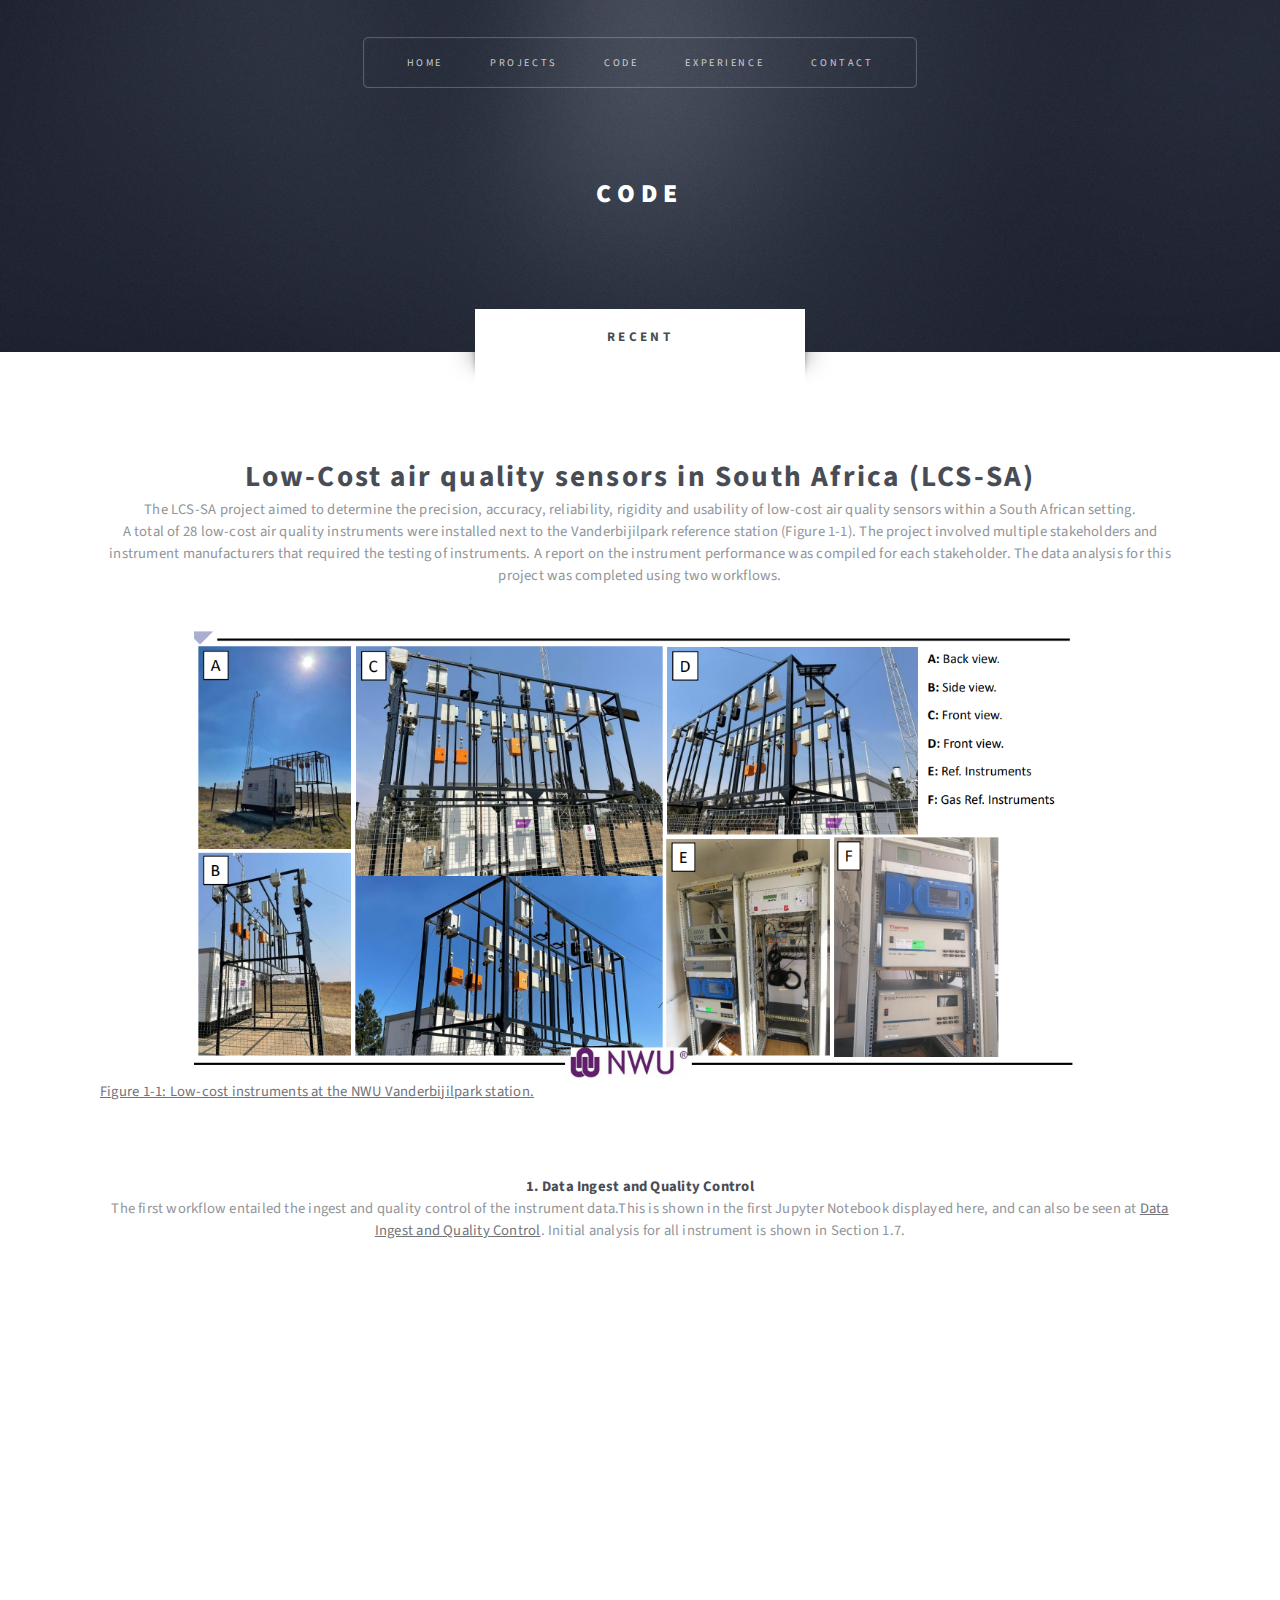
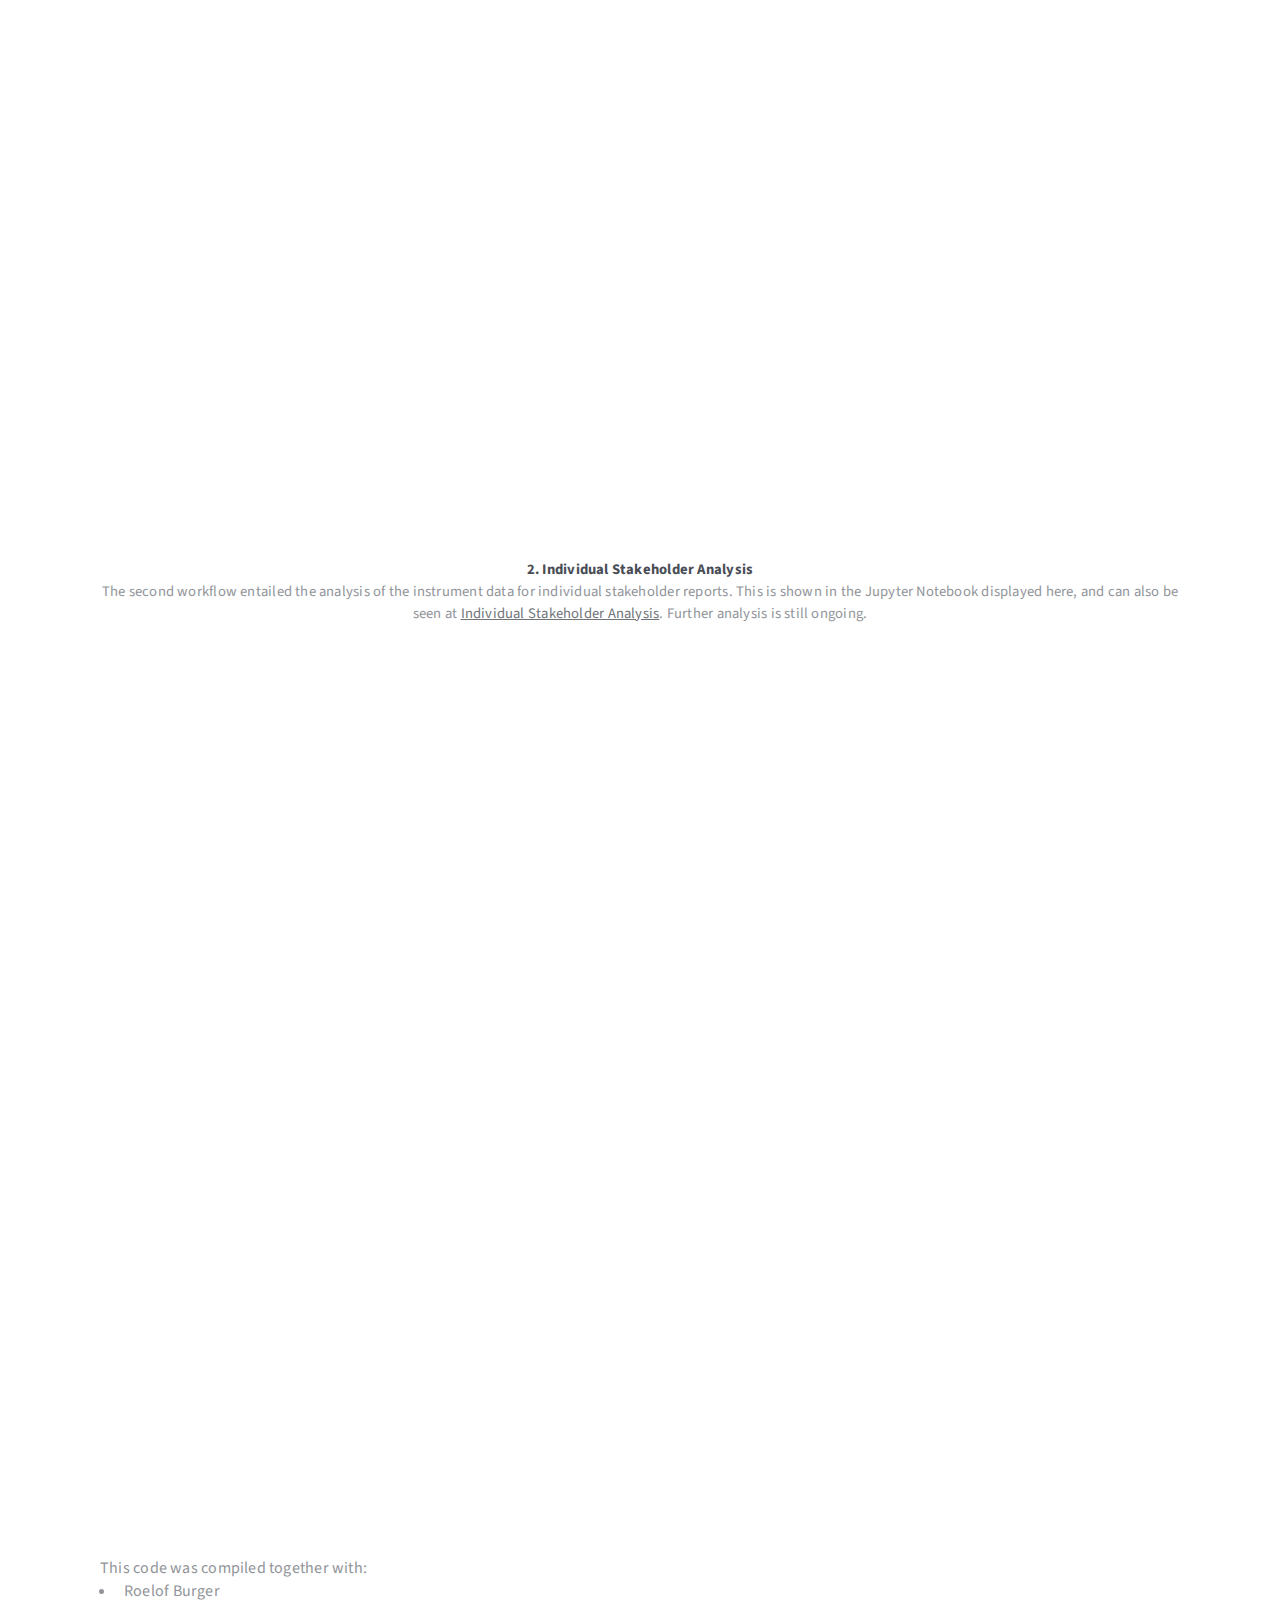
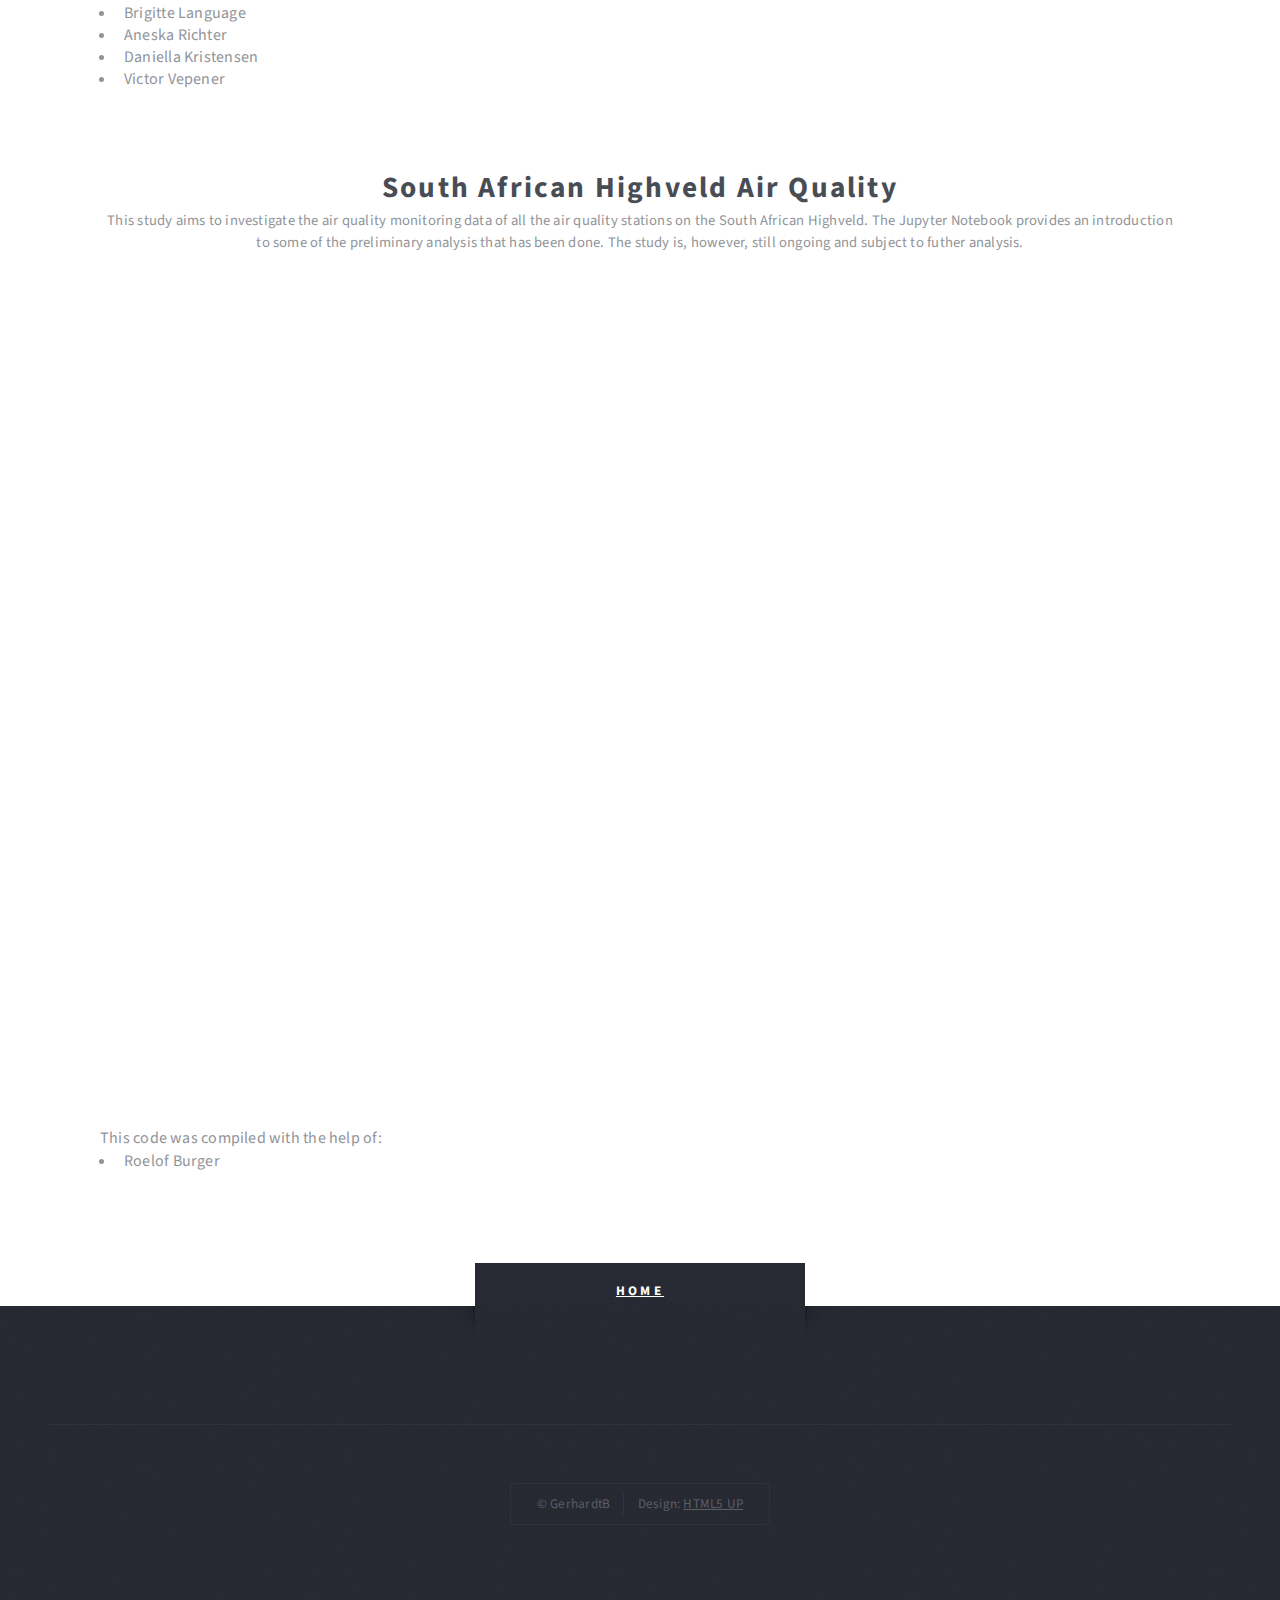
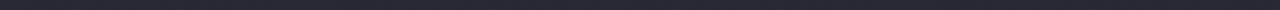
<file: code.html>
<!DOCTYPE HTML>
<!--
	Escape Velocity by HTML5 UP
	html5up.net | @ajlkn
	Free for personal and commercial use under the CCA 3.0 license (html5up.net/license)
-->
<html>
	<head>
		<title>Code</title>
		<meta charset="utf-8" />
		<meta name="viewport" content="width=device-width, initial-scale=1, user-scalable=no" />
		<link rel="stylesheet" href="assets/css/main.css" />
		<link rel="icon" href="images/icons8-gps-96.png"/>
	</head>

	<body class="no-sidebar is-preload">
		<div id="page-wrapper">

			<!-- Header -->
				<section id="header" class="wrapper">

					<!-- Logo -->
						<div id="logo">
							<h1><a href="index.html">Code</a></h1>
						</div>

					<!-- Nav -->
						<nav id="nav">
							<ul>
								<li><a href="index.html">Home</a></li>
								<li>
									<a href="projects.html">Projects</a>
									<ul>
										<li><a href="projects.html#uaerep">UAEREP Cloud Seeding</a></li>
										<li><a href="projects.html#worldbank">World Bank Source Apportionment</a></li>
										<li><a href="projects.html#novaanglo">Nova Anglo Air Quality</a></li>
										<li><a href="projects.html#lcs">NWU MRC Vaal Low-Cost Study</a></li>
										<li><a href="projects.html#raspberrypi">RaspberryPi Logger</a></li>
										<li><a href="projects.html#smashb">Northam Platinum SmashBlock</a></li>
										<li><a href="projects.html#lradar">NWU Lekwena Weather Radar</a></li>
									</ul>
								</li>
								<li class="current"><a href="code.html">Code</a></li>
								<li class="current"><a href="experience.html">Experience</a></li>
								<li><a href="index.html#footer">Contact</a></li>
							</ul>
						</nav>

				</section>





	<section class="wrapper style2">
	<div class="title">Recent</div>
	<div class="container">



									<div id="lcs" class="container">
									<header class="style1">
									<h2>Low-Cost air quality sensors in South Africa (LCS-SA) </h2>
									The LCS-SA project aimed to determine the precision, accuracy, reliability, rigidity and usability of low-cost air quality sensors within a South African setting.
								<br>	A total of 28 low-cost air quality instruments were installed next to the Vanderbijilpark reference station (Figure 1-1). The project involved multiple stakeholders and instrument manufacturers that required the testing of instruments.
									A report on the instrument performance was compiled for each stakeholder. The data analysis for this project was completed using two workflows.
									</header>
									<article clas="box post">

										<a href="images/lcs_site.PNG" class="image centered">
											<img src="images/lcs_site.PNG" alt="Figure 1-1" height=450px/>
											Figure 1-1:			Low-cost instruments at the NWU Vanderbijilpark station.
										</a>
									<header class="style1"><h3>1. Data Ingest and Quality Control</h3>
										The first workflow entailed the ingest and quality control of the instrument data.This is shown in the first Jupyter Notebook displayed here, and can also be seen at <a href="2021_LCS-SA_VanderbijilparkCampus.html">Data Ingest and Quality Control</a>.
										Initial analysis for all instrument is shown in Section 1.7.
									</header>
									<br>
									<div class="iframe-container">
									 <iframe src= "https://gerhardtb.github.io/gerhardtbotha/2021_LCS-SA_VanderbijilparkCampus.html" width="100%" height="800px">
									 </iframe>
									</div>

									<header class="style1"><h3>2. Individual Stakeholder Analysis</h3>
										The second workflow entailed the analysis of the instrument data for individual stakeholder reports. This is shown in the Jupyter Notebook displayed here, and can also be seen at <a href="2021_LCS-SA_VanderbijilparkCampus_Report.html">Individual Stakeholder Analysis</a>.
										Further analysis is still ongoing.
									</header>
									<br>
									<div class="iframe-container">
									 <iframe src= "https://gerhardtb.github.io/gerhardtbotha/2021_LCS-SA_VanderbijilparkCampus_Report.html" width="100%" height="800px">
									 </iframe>
									</div>
								</article>
								<font size="3">
								This code was compiled together with:
								<ul>
								<li> Roelof Burger </li>
								<li> Brigitte Language </li>
								<li> Aneska Richter </li>
								<li> Daniella Kristensen </li>
								<li> Victor Vepener </li>
								</ul>
							</font>
									</div>


							<div id="saaqis" class="container">
							<header class="style1">
							 <h2>South African Highveld Air Quality</h2>
							 This study aims to investigate the air quality monitoring data of all the air quality stations on the South African Highveld. The Jupyter Notebook provides an introduction to some of the
							 preliminary analysis that has been done. The study is, however, still ongoing and subject to futher analysis.
							</header>
							<br>
							<div class="iframe-container">
							 <iframe src= "https://gerhardtb.github.io/gerhardtbotha/SAAQIS.html" width="100%" height="800px">
							 </iframe>
							</div>

						<font size="3">
						This code was compiled with the help of:
						<ul>
						<li> Roelof Burger </li>
						</ul>
					</font>
					</div>

		</div>
</section>


				<!-- Footer -->
					<section id="footer" class="wrapper">
						<div class="title"><a href=index.html>HOME</a></div>
						<div class="container">
							<div id="copyright">
								<ul>
									<li>&copy; GerhardtB</li><li>Design: <a href="http://html5up.net">HTML5 UP</a></li>
								</ul>
							</div>
						</div>
				</section>

		<!-- Scripts -->
			<script src="assets/js/jquery.min.js"></script>
			<script src="assets/js/jquery.dropotron.min.js"></script>
			<script src="assets/js/browser.min.js"></script>
			<script src="assets/js/breakpoints.min.js"></script>
			<script src="assets/js/util.js"></script>
			<script src="assets/js/main.js"></script>

		</div>
	</body>
</html>
</file>
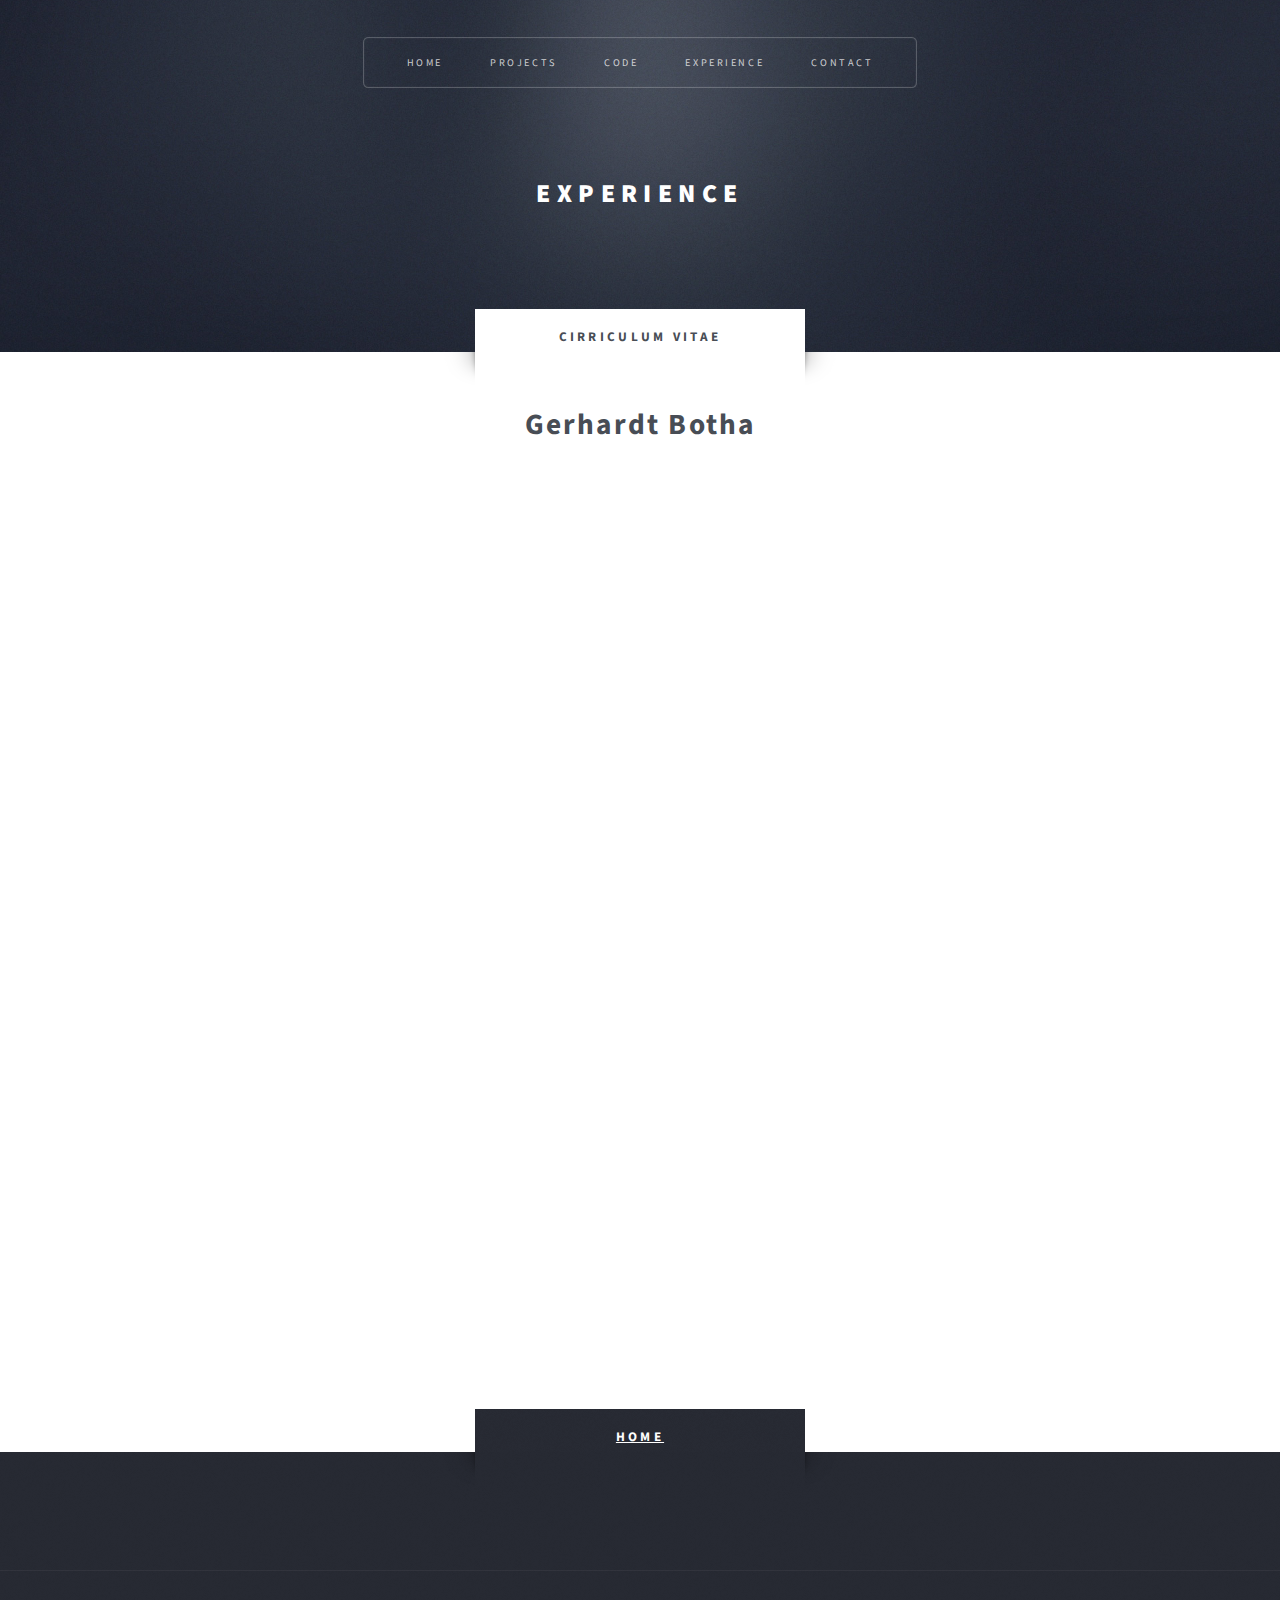
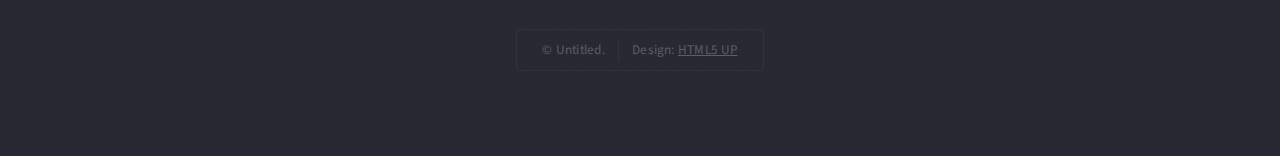
<file: experience.html>
<!DOCTYPE HTML>
<!--
	Escape Velocity by HTML5 UP
	html5up.net | @ajlkn
	Free for personal and commercial use under the CCA 3.0 license (html5up.net/license)
-->
<html>
	<head>
		<title>Experience</title>
		<meta charset="utf-8" />
		<meta name="viewport" content="width=device-width, initial-scale=1, user-scalable=no" />
		<link rel="icon" href="images/icons8-gps-96.png"/>
		<link rel="stylesheet" href="assets/css/main.css" />
	</head>
	<body class="no-sidebar is-preload">
		<div id="page-wrapper">

			<!-- Header -->
				<section id="header" class="wrapper">

					<!-- Logo -->
						<div id="logo">
							<h1><a href="index.html">Experience</a></h1>
						</div>

					<!-- Nav -->
						<nav id="nav">
							<ul>
								<li><a href="index.html">Home</a></li>
								<li>
									<a href="projects.html">Projects</a>
									<ul>
										<li><a href="#uaerep">UAEREP Cloud Seeding</a></li>
										<li><a href="#">Nova Anglo Air Quality</a></li>
										<li><a href="#">NWU MRC Vaal Low-Cost Study</a></li>
										<li><a href="#">World Bank</a></li>
									</ul>
								</li>
								<li><a href="code.html">Code</a></li>
								<li><a href="experience.html">Experience</a></li>
							 <li><a href="index.html#footer">Contact</a></li>
							</ul>
						</nav>

				</section>

			<!-- Main -->
				<div id="main" class="wrapper style2">
					<div class="title">Cirriculum Vitae </div>
					<div class="container">

						<!-- Content -->
							<div id="content">
								<article class="box post">
									<header class="style1">
										<h2>Gerhardt Botha<br class="mobile-hide" /> </h2>
									</header>
									<a href="#" class="image featured">
									</a>
									<p align="center">
									<iframe style="border: none;" src="https://docs.google.com/document/d/e/2PACX-1vQeyG-1m6Jh7yuFLfJeuNEO7SzwdE2EUmUGcN7CuLe65l2vqKSx29AiAK1Phtouxh1H4A4Bxtst6TOt/pub?embedded=true"
														width="80%" height="800px" allow="autoplay" >
									</iframe>
								</p>
								</article>
							</div>

					</div>
				</div>

			<!-- Footer -->
				<section id="footer" class="wrapper">
					<div class="title"><a href=index.html>HOME</a></div>
					<div class="container">
						</div>

						<div id="copyright">
							<ul>
								<li>&copy; Untitled.</li><li>Design: <a href="http://html5up.net">HTML5 UP</a></li>
							</ul>
						</div>
					</div>
				</section>

		</div>

		<!-- Scripts -->
			<script src="assets/js/jquery.min.js"></script>
			<script src="assets/js/jquery.dropotron.min.js"></script>
			<script src="assets/js/browser.min.js"></script>
			<script src="assets/js/breakpoints.min.js"></script>
			<script src="assets/js/util.js"></script>
			<script src="assets/js/main.js"></script>

	</body>
</html>
</file>
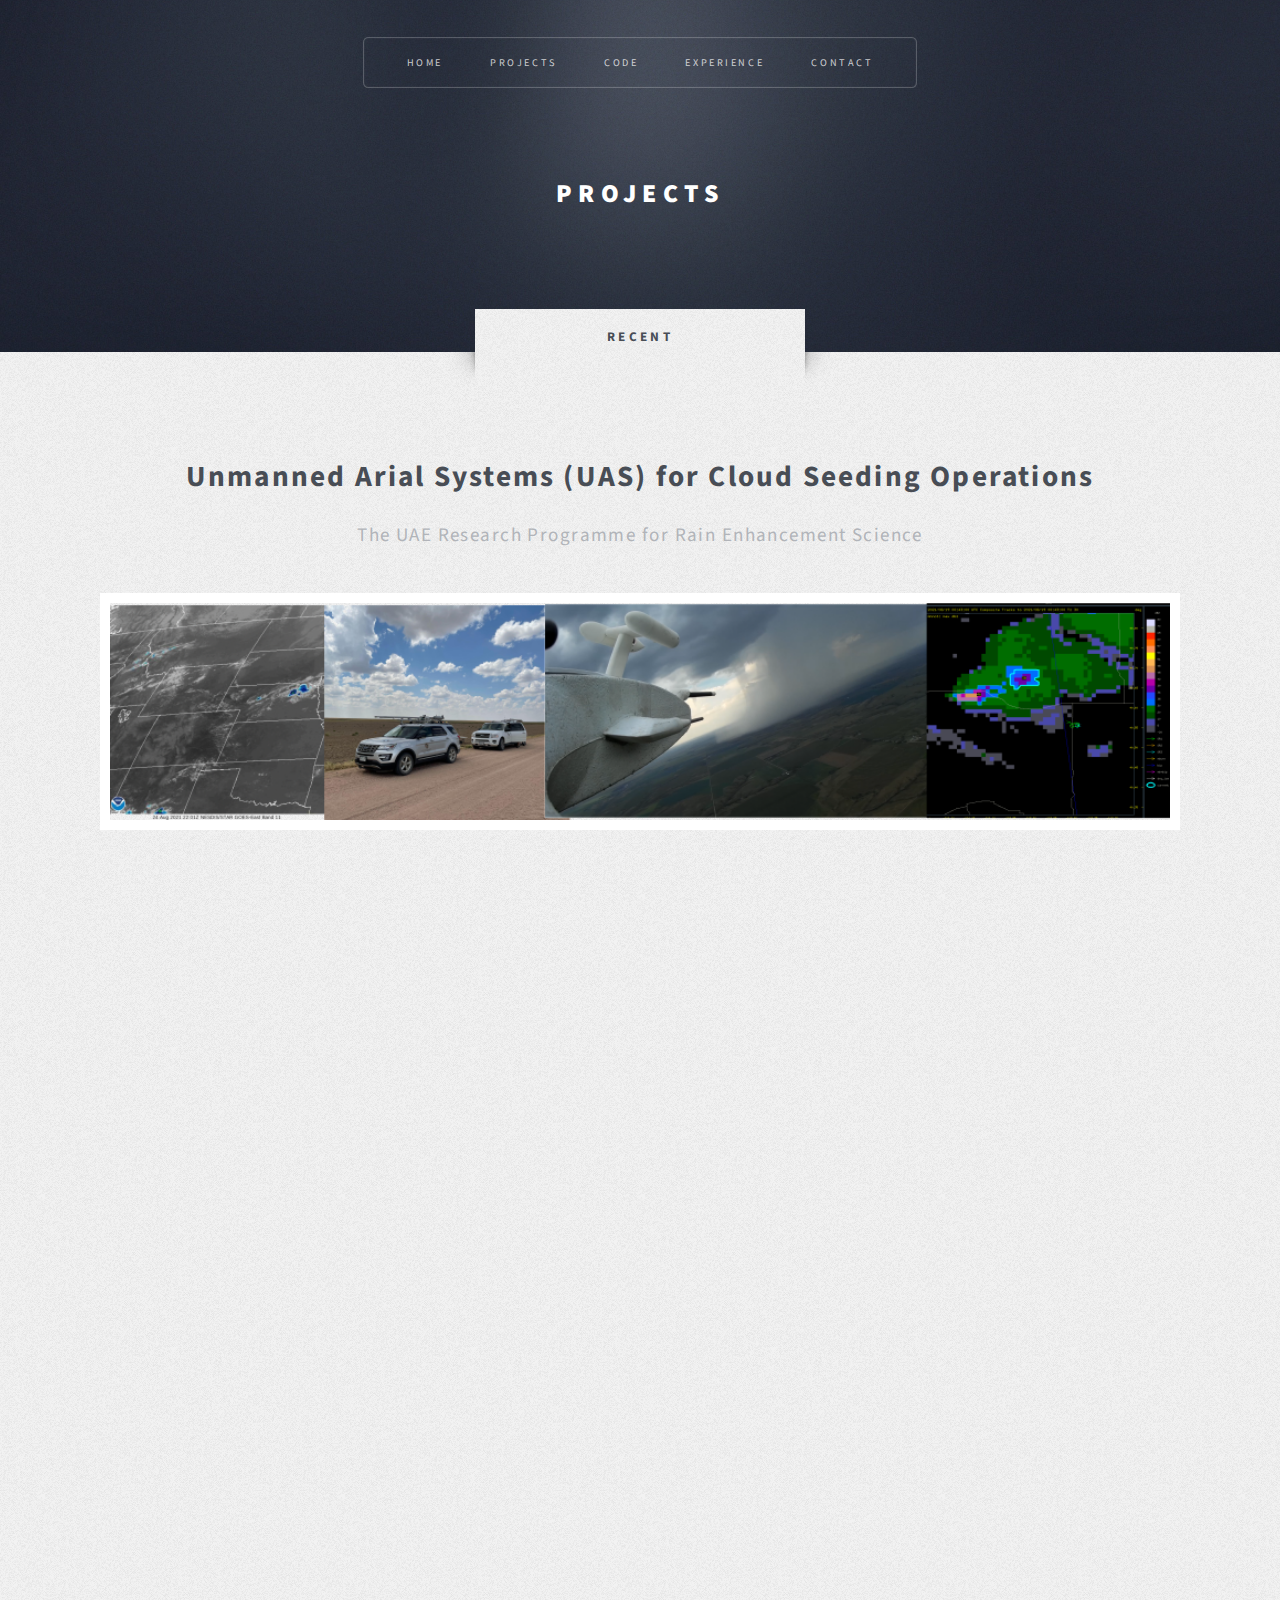
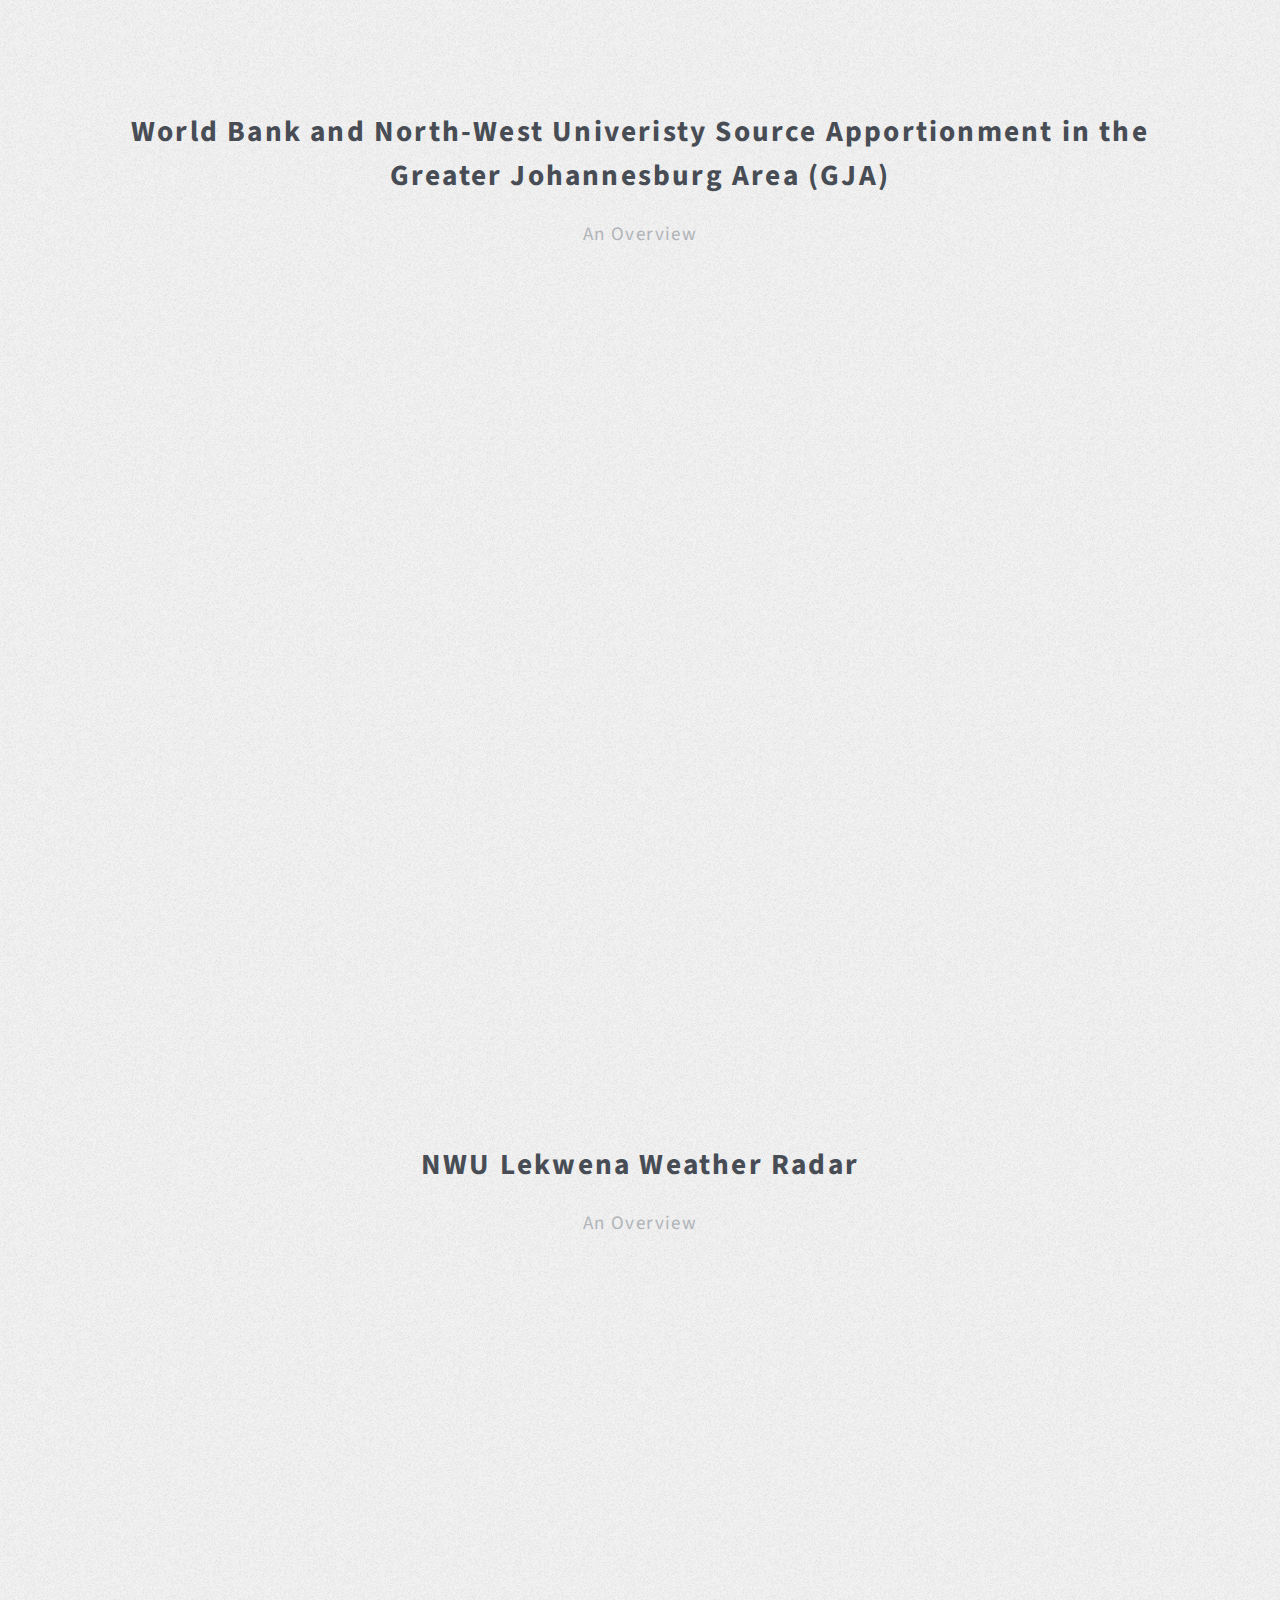
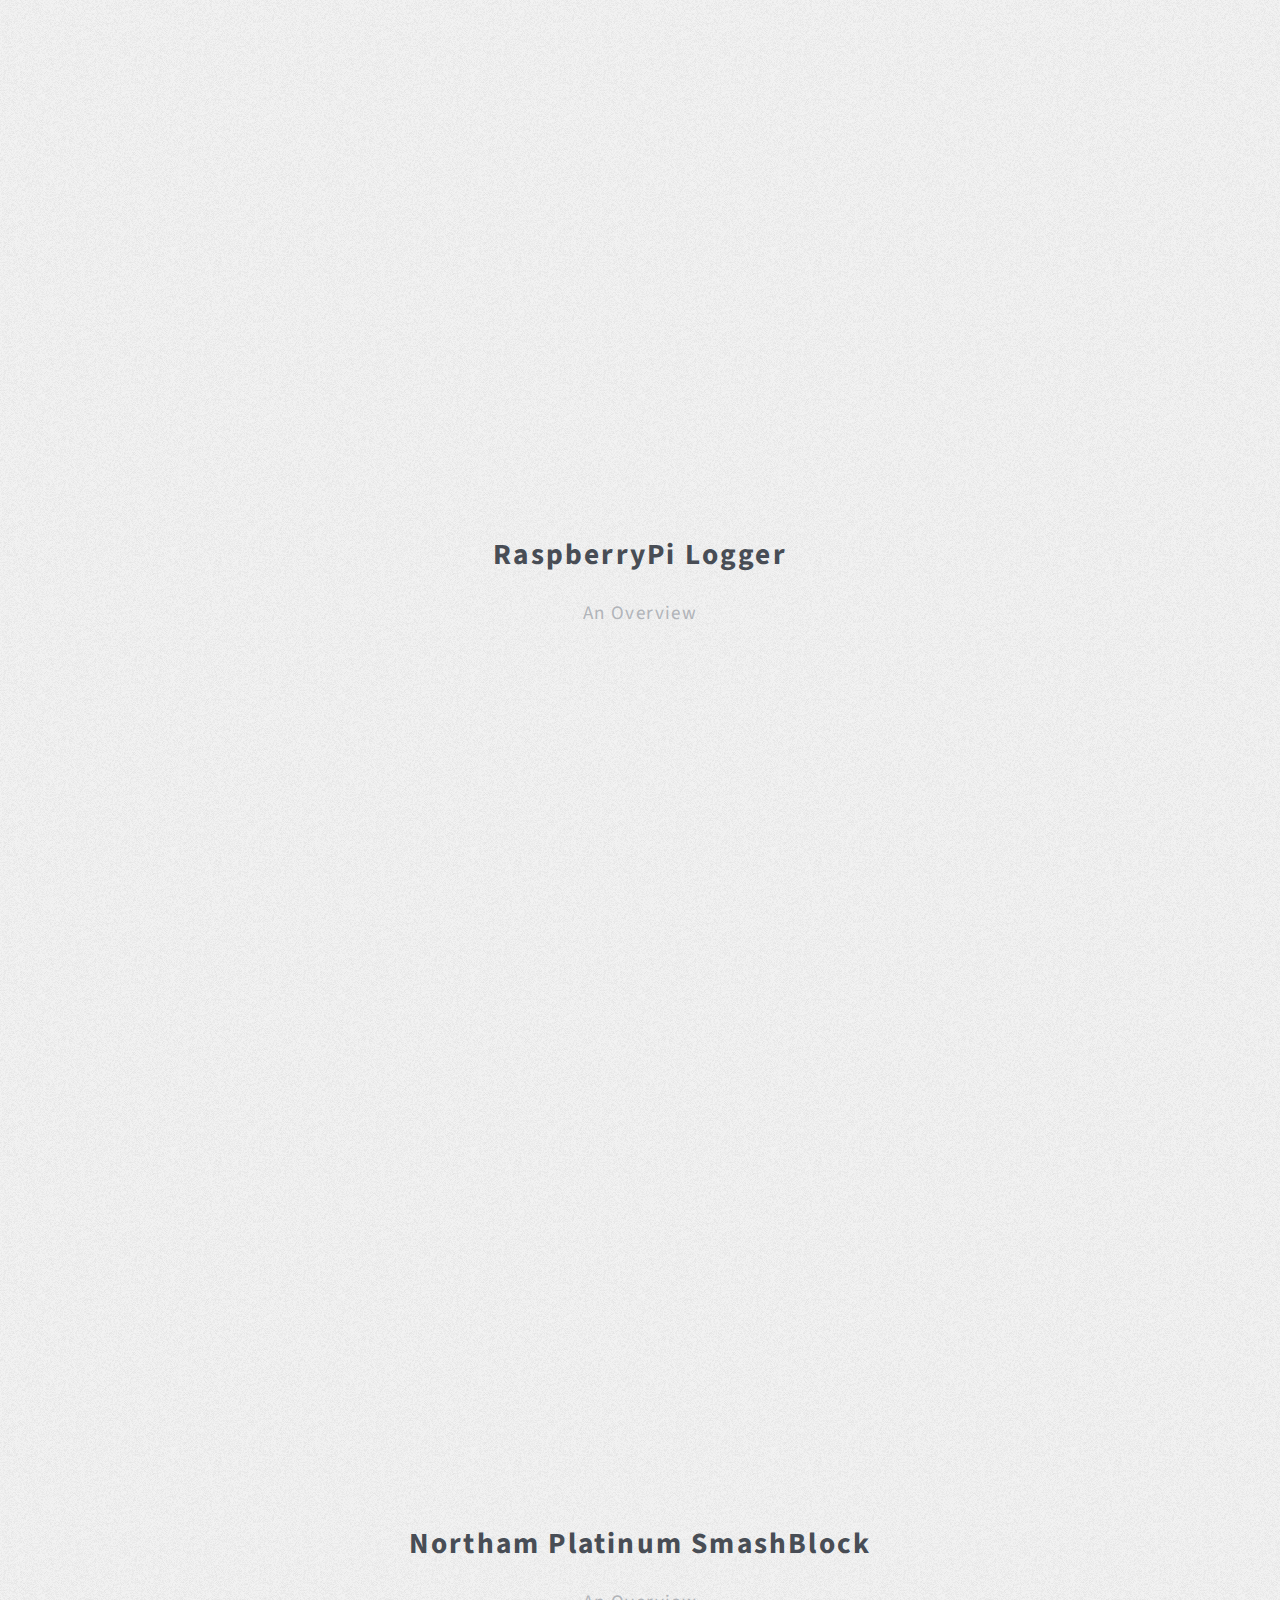
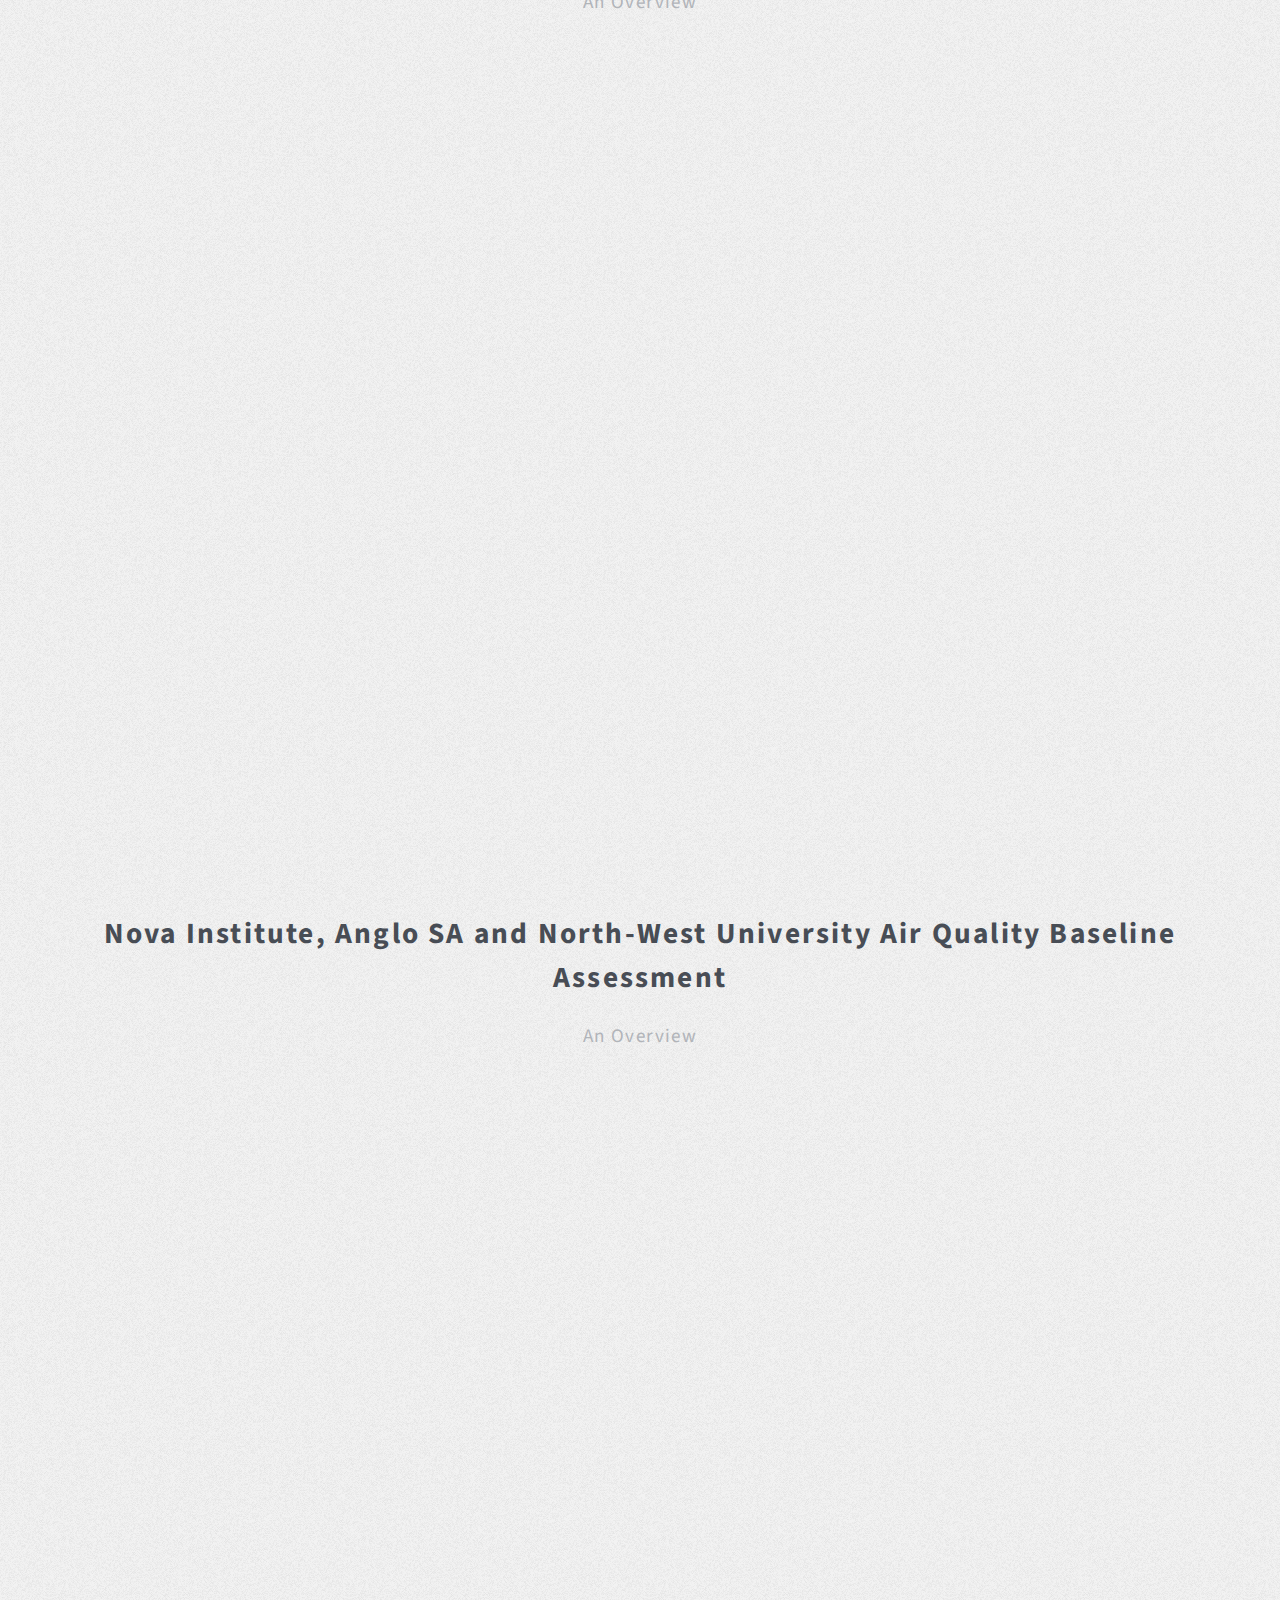
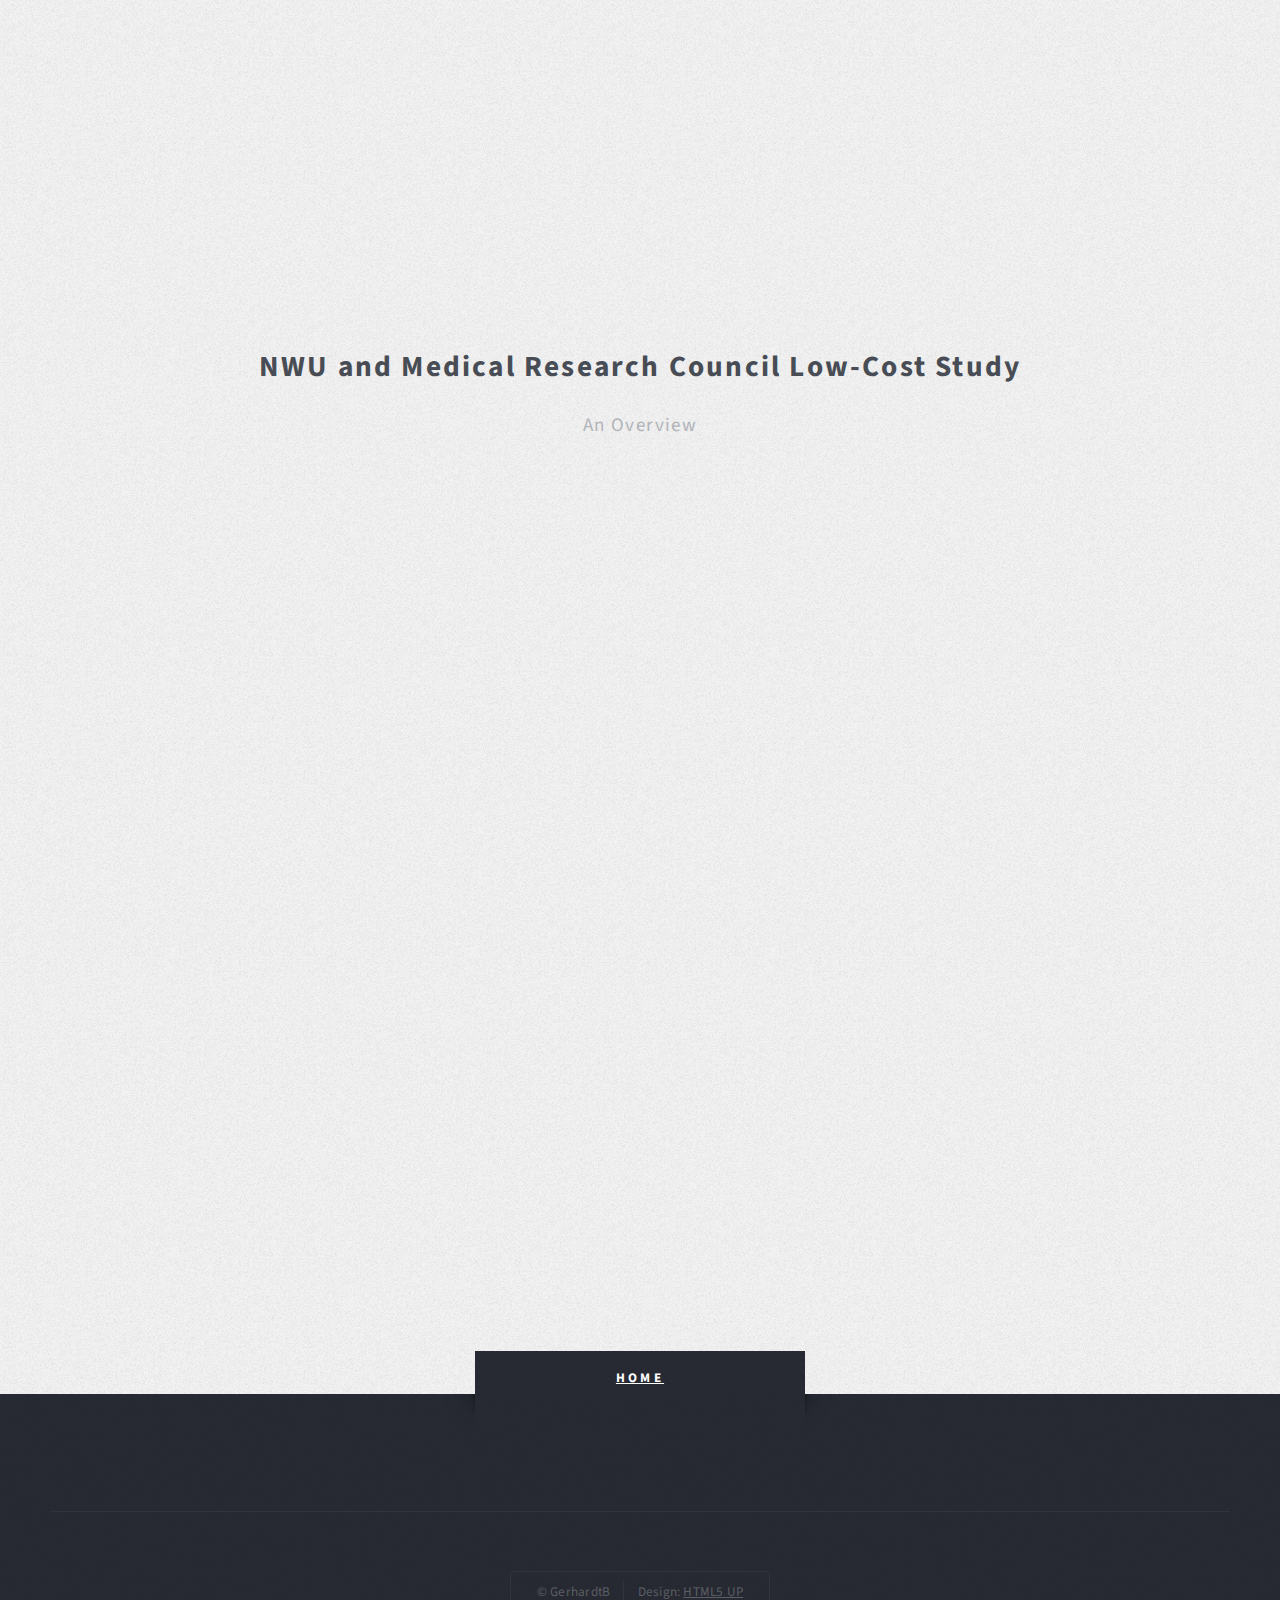
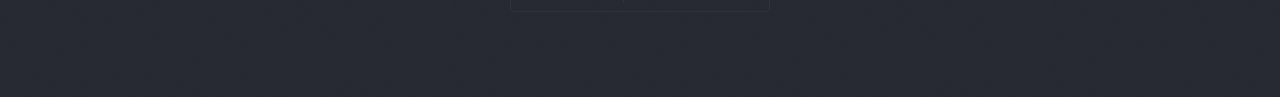
<file: projects.html>
<!DOCTYPE HTML>
<!--
	Escape Velocity by HTML5 UP
	html5up.net | @ajlkn
	Free for personal and commercial use under the CCA 3.0 license (html5up.net/license)
-->
<html>
	<head>
		<title>Projects</title>
		<meta charset="utf-8" />
		<meta name="viewport" content="width=device-width, initial-scale=1, user-scalable=no" />
		<link rel="stylesheet" href="assets/css/main.css" />
		<link rel="icon" href="images/icons8-gps-96.png"/>
	</head>

	<body class="no-sidebar is-preload">
		<div id="page-wrapper">

			<!-- Header -->
				<section id="header" class="wrapper">

					<!-- Logo -->
						<div id="logo">
							<h1><a href="index.html">Projects</a></h1>
						</div>

					<!-- Nav -->
						<nav id="nav">
							<ul>
								<li><a href="index.html">Home</a></li>
								<li>
									<a href="projects.html">Projects</a>
									<ul>
										<li><a href="projects.html#uaerep">UAEREP Cloud Seeding</a></li>
										<li><a href="projects.html#worldbank">World Bank Source Apportionment</a></li>
										<li><a href="projects.html#novaanglo">Nova Anglo Air Quality</a></li>
										<li><a href="projects.html#lcs">NWU MRC Vaal Low-Cost Study</a></li>
										<li><a href="projects.html#raspberrypi">RaspberryPi Logger</a></li>
										<li><a href="projects.html#smashb">Northam Platinum SmashBlock</a></li>
										<li><a href="projects.html#lradar">NWU Lekwena Weather Radar</a></li>
									</ul>
								</li>
								<li><a href="code.html">Code</a></li>
								<li class="current"><a href="experience.html">Experience</a></li>
								<li><a href="index.html#footer">Contact</a></li>
							</ul>
						</nav>

				</section>





	<section class="wrapper style3">
	<div class="title">Recent</div>
	<div class="container">

	<div id="uaerep" class="container">
							<header class="style1">
							 <h2>Unmanned Arial Systems (UAS) for Cloud Seeding Operations</h2>
									 <p>The UAE Research Programme for Rain Enhancement Science</p>
							</header>
							<a href="#" class="image featured">
								<img src="images/cs.png" alt="" />
							</a>
							<div class="iframe-container">
							 <iframe src= "https://docs.google.com/document/d/e/2PACX-1vQ-FQthT4pEk7ZER5mUDdgIpjwtGERJdCP99e3R9Cy8Vw8J35sLxwo7qypFumWUq3lwH-E_DNNZzR_y/pub?embedded=true" width="800px" height="800px">
							 </iframe>
							</div>
							</div>


							<div id="worldbank" class="container">
							<header class="style1">
							 <h2>World Bank and North-West Univeristy Source Apportionment in the Greater Johannesburg Area (GJA)</h2>
									 <p> An Overview</p>
							</header>
							<div class="iframe-container">
							 <iframe src= "https://docs.google.com/document/d/e/2PACX-1vQzqxbpJxxq_pSOlSo27y7amFInK6rUILF0AM4_lYjSFfrl2PZmIk20gGpx4Vrhjw4msBeEUUK_r-lF/pub?embedded=true" width="800px" height="800px">
							 </iframe>
							</div>
							</div>

							<div id="lradar" class="container">
							<header class="style1">
							<h2> NWU Lekwena Weather Radar</h2>
							<p> An Overview</p>
							</header>
							<div class="iframe-container">
							<iframe src= "https://docs.google.com/document/d/e/2PACX-1vSp5jCxYkwfMHW3XqOK7gU9m6Y3RCXtsfDEs_Y5qBHCyWG5MP4n1IWWqKPycbpVInw0Q6S8RetaEDGO/pub?embedded=true" width="800px" height="800px">
							</iframe>
							</div>
							</div>

							<div id="raspberrypi" class="container">
							<header class="style1">
							<h2> RaspberryPi Logger</h2>
							<p> An Overview</p>
							</header>
							<div class="iframe-container">
							<iframe src= "https://docs.google.com/document/d/e/2PACX-1vTu1DCqGOe5Osht8gkkW2WuTLL16yRCSJ5PwftfFvXFSL_vuwvM4ryC01_UKubmaPPqELPEAf3u0JpF/pub?embedded=true" width="800px" height="800px">
							</iframe>
							</div>
							</div>

							<div id="smashb" class="container">
							<header class="style1">
							<h2> Northam Platinum SmashBlock</h2>
							<p> An Overview</p>
							</header>
							<div class="iframe-container">
							<iframe src= "https://docs.google.com/document/d/e/2PACX-1vTmFmzjP9v__vhPSEJhr_ZVym8kjwuhYnPxKo0XvN0R-ny8Gq5l4BxIQjnT4JGXioFM6_eBFG_mGK4T/pub?embedded=true" width="800px" height="800px">
							</iframe>
							</div>
							</div>

							<div id="novaanglo" class="container">
							<header class="style1">
							 <h2> Nova Institute, Anglo SA and North-West University Air Quality Baseline Assessment </h2>
									 <p> An Overview</p>
							</header>
							<div class="iframe-container">
							 <iframe src= "https://docs.google.com/document/d/e/2PACX-1vS0AKA2z19zqoMaCWUYWsQYJZDshZmx5FRSz__RKzBc-f738SAcmByeUHqSkRndzRMbFx3EUelAuy0V/pub?embedded=true" width="800px" height="800px">
							 </iframe>
							</div>
							</div>

							<div id="lcs" class="container">
							<header class="style1">
							<h2> NWU and Medical Research Council Low-Cost Study </h2>
							<p> An Overview</p>
							</header>
							<div class="iframe-container">
							<iframe src= "https://docs.google.com/document/d/e/2PACX-1vRycpm1z8oFHjTRfshNhp7endbQeHANxqeEajMj-weAdexOHbdxGKQvdXSuT71r9IXTjAdiZH3XNOo4/pub?embedded=true" width="800px" height="800px">
							</iframe>
							</div>
							</div>
		</div>
</section>


				<!-- Footer -->
					<section id="footer" class="wrapper">
						<div class="title"><a href=index.html>HOME</a></div>
						<div class="container">
							<div id="copyright">
								<ul>
									<li>&copy; GerhardtB</li><li>Design: <a href="http://html5up.net">HTML5 UP</a></li>
								</ul>
							</div>
						</div>
				</section>

		<!-- Scripts -->
			<script src="assets/js/jquery.min.js"></script>
			<script src="assets/js/jquery.dropotron.min.js"></script>
			<script src="assets/js/browser.min.js"></script>
			<script src="assets/js/breakpoints.min.js"></script>
			<script src="assets/js/util.js"></script>
			<script src="assets/js/main.js"></script>

		</div>
	</body>
</html>
</file>
<file: assets/css/main.css>
@import url("fontawesome-all.min.css");
@import url("https://fonts.googleapis.com/css?family=Source+Sans+Pro:400,400italic,700,900");

/*
	Escape Velocity by HTML5 UP
	html5up.net | @ajlkn
	Free for personal and commercial use under the CCA 3.0 license (html5up.net/license)
*/

html, body, div, span, applet, object,
iframe, h1, h2, h3, h4, h5, h6, p, blockquote,
pre, a, abbr, acronym, address, big, cite,
code, del, dfn, em, img, ins, kbd, q, s, samp,
small, strike, strong, sub, sup, tt, var, b,
u, i, center, dl, dt, dd, ol, ul, li, fieldset,
form, label, legend, table, caption, tbody,
tfoot, thead, tr, th, td, article, aside,
canvas, details, embed, figure, figcaption,
footer, header, hgroup, menu, nav, output, ruby,
section, summary, time, mark, audio, video {
	margin: 0;
	padding: 0;
	border: 0;
	font-size: 100%;
	font: inherit;
	vertical-align: baseline;}

article, aside, details, figcaption, figure,
footer, header, hgroup, menu, nav, section {
	display: block;}

.iframe-container {
			text-align:center;
	  		width:100%;
}

body {
	line-height: 1;
}

ol, ul {
	list-style: none;
}

blockquote, q {
	quotes: none;
}

	blockquote:before, blockquote:after, q:before, q:after {
		content: '';
		content: none;
	}

table {
	border-collapse: collapse;
	border-spacing: 0;
}

body {
	-webkit-text-size-adjust: none;
}

mark {
	background-color: transparent;
	color: inherit;
}

input::-moz-focus-inner {
	border: 0;
	padding: 0;
}

input, select, textarea {
	-moz-appearance: none;
	-webkit-appearance: none;
	-ms-appearance: none;
	appearance: none;
}


/* Basic */

	@-ms-viewport {
		width: device-width;
	}

	html {
		box-sizing: border-box;
	}

	*, *:before, *:after {
		box-sizing: inherit;
	}

	body.is-preload *, body.is-preload *:before, body.is-preload *:after {
		-moz-animation: none !important;
		-webkit-animation: none !important;
		-ms-animation: none !important;
		animation: none !important;
		-moz-transition: none !important;
		-webkit-transition: none !important;
		-ms-transition: none !important;
		transition: none !important;
	}

	body, input, textarea, select {
		font-family: 'Source Sans Pro', sans-serif;
		font-weight: 400;
		color: #919499;
		font-size: 14pt;
		line-height: 1.75em;
		letter-spacing: 0.025em;
	}

	h1, h2, h3, h4, h5, h6 {
		font-weight: 700;
		color: #484d55;
	}

		h1 a, h2 a, h3 a, h4 a, h5 a, h6 a {
			color: inherit;
			text-decoration: none;
		}

	a {
		-moz-transition: color .25s ease-in-out;
		-webkit-transition: color .25s ease-in-out;
		-ms-transition: color .25s ease-in-out;
		transition: color .25s ease-in-out;
		text-decoration: underline;
		color: #717479;
	}

		a:hover {
			text-decoration: none;
		}

	strong, b {
		font-weight: 700;
		color: #484d55;
	}

	blockquote {
		border-left: solid 0.5em #ddd;
		padding: 1em 0 1em 2em;
		font-style: italic;
	}

	em, i {
		font-style: italic;
	}

	hr {
		border: 0;
		border-top: solid 1px #ddd;
		margin: 2em 0 2em 0;
	}

	sub {
		position: relative;
		top: 0.5em;
		font-size: 0.8em;
	}

	sup {
		position: relative;
		top: -0.5em;
		font-size: 0.8em;
	}

	.nobr {
		white-space: nowrap;
	}

	br.clear {
		clear: both;
	}

	p, ul, ol, dl, table, blockquote, form {
		margin-bottom: 2em;
	}

/* Container */

	.container {
		margin: 0 auto;
		max-width: 100%;
		width: 68em;
	}

		@media screen and (max-width: 1680px) {

			.container {
				width: 70em;
			}

		}

		@media screen and (max-width: 1280px) {

			.container {
				width: calc(100% - 100px);
			}

		}

		@media screen and (max-width: 980px) {

			.container {
				width: calc(100% - 100px);
			}

		}

		@media screen and (max-width: 736px) {

			.container {
				width: calc(100% - 40px);
			}

		}

/* Row */

	.row {
		display: flex;
		flex-wrap: wrap;
		box-sizing: border-box;
		align-items: stretch;
	}

		.row > * {
			box-sizing: border-box;
		}

		.row.gtr-uniform > * > :last-child {
			margin-bottom: 0;
		}

		.row.aln-left {
			justify-content: flex-start;
		}

		.row.aln-center {
			justify-content: center;
		}

		.row.aln-right {
			justify-content: flex-end;
		}

		.row.aln-top {
			align-items: flex-start;
		}

		.row.aln-middle {
			align-items: center;
		}

		.row.aln-bottom {
			align-items: flex-end;
		}

		.row > .imp {
			order: -1;
		}

		.row > .col-1 {
			width: 8.33333%;
		}

		.row > .off-1 {
			margin-left: 8.33333%;
		}

		.row > .col-2 {
			width: 16.66667%;
		}

		.row > .off-2 {
			margin-left: 16.66667%;
		}

		.row > .col-3 {
			width: 25%;
		}

		.row > .off-3 {
			margin-left: 25%;
		}

		.row > .col-4 {
			width: 33.33333%;
		}

		.row > .off-4 {
			margin-left: 33.33333%;
		}

		.row > .col-5 {
			width: 41.66667%;
		}

		.row > .off-5 {
			margin-left: 41.66667%;
		}

		.row > .col-6 {
			width: 50%;
		}

		.row > .off-6 {
			margin-left: 50%;
		}

		.row > .col-7 {
			width: 58.33333%;
		}

		.row > .off-7 {
			margin-left: 58.33333%;
		}

		.row > .col-8 {
			width: 66.66667%;
		}

		.row > .off-8 {
			margin-left: 66.66667%;
		}

		.row > .col-9 {
			width: 75%;
		}

		.row > .off-9 {
			margin-left: 75%;
		}

		.row > .col-10 {
			width: 83.33333%;
		}

		.row > .off-10 {
			margin-left: 83.33333%;
		}

		.row > .col-11 {
			width: 91.66667%;
		}

		.row > .off-11 {
			margin-left: 91.66667%;
		}

		.row > .col-12 {
			width: 100%;
		}

		.row > .off-12 {
			margin-left: 100%;
		}

		.row.gtr-0 {
			margin-top: 0px;
			margin-left: 0px;
		}

			.row.gtr-0 > * {
				padding: 0px 0 0 0px;
			}

			.row.gtr-0.gtr-uniform {
				margin-top: 0px;
			}

				.row.gtr-0.gtr-uniform > * {
					padding-top: 0px;
				}

		.row.gtr-25 {
			margin-top: -12.5px;
			margin-left: -12.5px;
		}

			.row.gtr-25 > * {
				padding: 12.5px 0 0 12.5px;
			}

			.row.gtr-25.gtr-uniform {
				margin-top: -12.5px;
			}

				.row.gtr-25.gtr-uniform > * {
					padding-top: 12.5px;
				}

		.row.gtr-50 {
			margin-top: -25px;
			margin-left: -25px;
		}

			.row.gtr-50 > * {
				padding: 25px 0 0 25px;
			}

			.row.gtr-50.gtr-uniform {
				margin-top: -25px;
			}

				.row.gtr-50.gtr-uniform > * {
					padding-top: 25px;
				}

		.row {
			margin-top: -50px;
			margin-left: -50px;
		}

			.row > * {
				padding: 50px 0 0 50px;
			}

			.row.gtr-uniform {
				margin-top: -50px;
			}

				.row.gtr-uniform > * {
					padding-top: 50px;
				}

		.row.gtr-150 {
			margin-top: -75px;
			margin-left: -75px;
		}

			.row.gtr-150 > * {
				padding: 75px 0 0 75px;
			}

			.row.gtr-150.gtr-uniform {
				margin-top: -75px;
			}

				.row.gtr-150.gtr-uniform > * {
					padding-top: 75px;
				}

		.row.gtr-200 {
			margin-top: -100px;
			margin-left: -100px;
		}

			.row.gtr-200 > * {
				padding: 100px 0 0 100px;
			}

			.row.gtr-200.gtr-uniform {
				margin-top: -100px;
			}

				.row.gtr-200.gtr-uniform > * {
					padding-top: 100px;
				}

		@media screen and (max-width: 1680px) {

			.row {
				display: flex;
				flex-wrap: wrap;
				box-sizing: border-box;
				align-items: stretch;
			}

				.row > * {
					box-sizing: border-box;
				}

				.row.gtr-uniform > * > :last-child {
					margin-bottom: 0;
				}

				.row.aln-left {
					justify-content: flex-start;
				}

				.row.aln-center {
					justify-content: center;
				}

				.row.aln-right {
					justify-content: flex-end;
				}

				.row.aln-top {
					align-items: flex-start;
				}

				.row.aln-middle {
					align-items: center;
				}

				.row.aln-bottom {
					align-items: flex-end;
				}

				.row > .imp-xlarge {
					order: -1;
				}

				.row > .col-1-xlarge {
					width: 8.33333%;
				}

				.row > .off-1-xlarge {
					margin-left: 8.33333%;
				}

				.row > .col-2-xlarge {
					width: 16.66667%;
				}

				.row > .off-2-xlarge {
					margin-left: 16.66667%;
				}

				.row > .col-3-xlarge {
					width: 25%;
				}

				.row > .off-3-xlarge {
					margin-left: 25%;
				}

				.row > .col-4-xlarge {
					width: 33.33333%;
				}

				.row > .off-4-xlarge {
					margin-left: 33.33333%;
				}

				.row > .col-5-xlarge {
					width: 41.66667%;
				}

				.row > .off-5-xlarge {
					margin-left: 41.66667%;
				}

				.row > .col-6-xlarge {
					width: 50%;
				}

				.row > .off-6-xlarge {
					margin-left: 50%;
				}

				.row > .col-7-xlarge {
					width: 58.33333%;
				}

				.row > .off-7-xlarge {
					margin-left: 58.33333%;
				}

				.row > .col-8-xlarge {
					width: 66.66667%;
				}

				.row > .off-8-xlarge {
					margin-left: 66.66667%;
				}

				.row > .col-9-xlarge {
					width: 75%;
				}

				.row > .off-9-xlarge {
					margin-left: 75%;
				}

				.row > .col-10-xlarge {
					width: 83.33333%;
				}

				.row > .off-10-xlarge {
					margin-left: 83.33333%;
				}

				.row > .col-11-xlarge {
					width: 91.66667%;
				}

				.row > .off-11-xlarge {
					margin-left: 91.66667%;
				}

				.row > .col-12-xlarge {
					width: 100%;
				}

				.row > .off-12-xlarge {
					margin-left: 100%;
				}

				.row.gtr-0 {
					margin-top: 0px;
					margin-left: 0px;
				}

					.row.gtr-0 > * {
						padding: 0px 0 0 0px;
					}

					.row.gtr-0.gtr-uniform {
						margin-top: 0px;
					}

						.row.gtr-0.gtr-uniform > * {
							padding-top: 0px;
						}

				.row.gtr-25 {
					margin-top: -12.5px;
					margin-left: -12.5px;
				}

					.row.gtr-25 > * {
						padding: 12.5px 0 0 12.5px;
					}

					.row.gtr-25.gtr-uniform {
						margin-top: -12.5px;
					}

						.row.gtr-25.gtr-uniform > * {
							padding-top: 12.5px;
						}

				.row.gtr-50 {
					margin-top: -25px;
					margin-left: -25px;
				}

					.row.gtr-50 > * {
						padding: 25px 0 0 25px;
					}

					.row.gtr-50.gtr-uniform {
						margin-top: -25px;
					}

						.row.gtr-50.gtr-uniform > * {
							padding-top: 25px;
						}

				.row {
					margin-top: -50px;
					margin-left: -50px;
				}

					.row > * {
						padding: 50px 0 0 50px;
					}

					.row.gtr-uniform {
						margin-top: -50px;
					}

						.row.gtr-uniform > * {
							padding-top: 50px;
						}

				.row.gtr-150 {
					margin-top: -75px;
					margin-left: -75px;
				}

					.row.gtr-150 > * {
						padding: 75px 0 0 75px;
					}

					.row.gtr-150.gtr-uniform {
						margin-top: -75px;
					}

						.row.gtr-150.gtr-uniform > * {
							padding-top: 75px;
						}

				.row.gtr-200 {
					margin-top: -100px;
					margin-left: -100px;
				}

					.row.gtr-200 > * {
						padding: 100px 0 0 100px;
					}

					.row.gtr-200.gtr-uniform {
						margin-top: -100px;
					}

						.row.gtr-200.gtr-uniform > * {
							padding-top: 100px;
						}

		}

		@media screen and (max-width: 1280px) {

			.row {
				display: flex;
				flex-wrap: wrap;
				box-sizing: border-box;
				align-items: stretch;
			}

				.row > * {
					box-sizing: border-box;
				}

				.row.gtr-uniform > * > :last-child {
					margin-bottom: 0;
				}

				.row.aln-left {
					justify-content: flex-start;
				}

				.row.aln-center {
					justify-content: center;
				}

				.row.aln-right {
					justify-content: flex-end;
				}

				.row.aln-top {
					align-items: flex-start;
				}

				.row.aln-middle {
					align-items: center;
				}

				.row.aln-bottom {
					align-items: flex-end;
				}

				.row > .imp-large {
					order: -1;
				}

				.row > .col-1-large {
					width: 8.33333%;
				}

				.row > .off-1-large {
					margin-left: 8.33333%;
				}

				.row > .col-2-large {
					width: 16.66667%;
				}

				.row > .off-2-large {
					margin-left: 16.66667%;
				}

				.row > .col-3-large {
					width: 25%;
				}

				.row > .off-3-large {
					margin-left: 25%;
				}

				.row > .col-4-large {
					width: 33.33333%;
				}

				.row > .off-4-large {
					margin-left: 33.33333%;
				}

				.row > .col-5-large {
					width: 41.66667%;
				}

				.row > .off-5-large {
					margin-left: 41.66667%;
				}

				.row > .col-6-large {
					width: 50%;
				}

				.row > .off-6-large {
					margin-left: 50%;
				}

				.row > .col-7-large {
					width: 58.33333%;
				}

				.row > .off-7-large {
					margin-left: 58.33333%;
				}

				.row > .col-8-large {
					width: 66.66667%;
				}

				.row > .off-8-large {
					margin-left: 66.66667%;
				}

				.row > .col-9-large {
					width: 75%;
				}

				.row > .off-9-large {
					margin-left: 75%;
				}

				.row > .col-10-large {
					width: 83.33333%;
				}

				.row > .off-10-large {
					margin-left: 83.33333%;
				}

				.row > .col-11-large {
					width: 91.66667%;
				}

				.row > .off-11-large {
					margin-left: 91.66667%;
				}

				.row > .col-12-large {
					width: 100%;
				}

				.row > .off-12-large {
					margin-left: 100%;
				}

				.row.gtr-0 {
					margin-top: 0px;
					margin-left: 0px;
				}

					.row.gtr-0 > * {
						padding: 0px 0 0 0px;
					}

					.row.gtr-0.gtr-uniform {
						margin-top: 0px;
					}

						.row.gtr-0.gtr-uniform > * {
							padding-top: 0px;
						}

				.row.gtr-25 {
					margin-top: -8.75px;
					margin-left: -8.75px;
				}

					.row.gtr-25 > * {
						padding: 8.75px 0 0 8.75px;
					}

					.row.gtr-25.gtr-uniform {
						margin-top: -8.75px;
					}

						.row.gtr-25.gtr-uniform > * {
							padding-top: 8.75px;
						}

				.row.gtr-50 {
					margin-top: -17.5px;
					margin-left: -17.5px;
				}

					.row.gtr-50 > * {
						padding: 17.5px 0 0 17.5px;
					}

					.row.gtr-50.gtr-uniform {
						margin-top: -17.5px;
					}

						.row.gtr-50.gtr-uniform > * {
							padding-top: 17.5px;
						}

				.row {
					margin-top: -35px;
					margin-left: -35px;
				}

					.row > * {
						padding: 35px 0 0 35px;
					}

					.row.gtr-uniform {
						margin-top: -35px;
					}

						.row.gtr-uniform > * {
							padding-top: 35px;
						}

				.row.gtr-150 {
					margin-top: -52.5px;
					margin-left: -52.5px;
				}

					.row.gtr-150 > * {
						padding: 52.5px 0 0 52.5px;
					}

					.row.gtr-150.gtr-uniform {
						margin-top: -52.5px;
					}

						.row.gtr-150.gtr-uniform > * {
							padding-top: 52.5px;
						}

				.row.gtr-200 {
					margin-top: -70px;
					margin-left: -70px;
				}

					.row.gtr-200 > * {
						padding: 70px 0 0 70px;
					}

					.row.gtr-200.gtr-uniform {
						margin-top: -70px;
					}

						.row.gtr-200.gtr-uniform > * {
							padding-top: 70px;
						}

		}

		@media screen and (max-width: 980px) {

			.row {
				display: flex;
				flex-wrap: wrap;
				box-sizing: border-box;
				align-items: stretch;
			}

				.row > * {
					box-sizing: border-box;
				}

				.row.gtr-uniform > * > :last-child {
					margin-bottom: 0;
				}

				.row.aln-left {
					justify-content: flex-start;
				}

				.row.aln-center {
					justify-content: center;
				}

				.row.aln-right {
					justify-content: flex-end;
				}

				.row.aln-top {
					align-items: flex-start;
				}

				.row.aln-middle {
					align-items: center;
				}

				.row.aln-bottom {
					align-items: flex-end;
				}

				.row > .imp-medium {
					order: -1;
				}

				.row > .col-1-medium {
					width: 8.33333%;
				}

				.row > .off-1-medium {
					margin-left: 8.33333%;
				}

				.row > .col-2-medium {
					width: 16.66667%;
				}

				.row > .off-2-medium {
					margin-left: 16.66667%;
				}

				.row > .col-3-medium {
					width: 25%;
				}

				.row > .off-3-medium {
					margin-left: 25%;
				}

				.row > .col-4-medium {
					width: 33.33333%;
				}

				.row > .off-4-medium {
					margin-left: 33.33333%;
				}

				.row > .col-5-medium {
					width: 41.66667%;
				}

				.row > .off-5-medium {
					margin-left: 41.66667%;
				}

				.row > .col-6-medium {
					width: 50%;
				}

				.row > .off-6-medium {
					margin-left: 50%;
				}

				.row > .col-7-medium {
					width: 58.33333%;
				}

				.row > .off-7-medium {
					margin-left: 58.33333%;
				}

				.row > .col-8-medium {
					width: 66.66667%;
				}

				.row > .off-8-medium {
					margin-left: 66.66667%;
				}

				.row > .col-9-medium {
					width: 75%;
				}

				.row > .off-9-medium {
					margin-left: 75%;
				}

				.row > .col-10-medium {
					width: 83.33333%;
				}

				.row > .off-10-medium {
					margin-left: 83.33333%;
				}

				.row > .col-11-medium {
					width: 91.66667%;
				}

				.row > .off-11-medium {
					margin-left: 91.66667%;
				}

				.row > .col-12-medium {
					width: 100%;
				}

				.row > .off-12-medium {
					margin-left: 100%;
				}

				.row.gtr-0 {
					margin-top: 0px;
					margin-left: 0px;
				}

					.row.gtr-0 > * {
						padding: 0px 0 0 0px;
					}

					.row.gtr-0.gtr-uniform {
						margin-top: 0px;
					}

						.row.gtr-0.gtr-uniform > * {
							padding-top: 0px;
						}

				.row.gtr-25 {
					margin-top: -12.5px;
					margin-left: -12.5px;
				}

					.row.gtr-25 > * {
						padding: 12.5px 0 0 12.5px;
					}

					.row.gtr-25.gtr-uniform {
						margin-top: -12.5px;
					}

						.row.gtr-25.gtr-uniform > * {
							padding-top: 12.5px;
						}

				.row.gtr-50 {
					margin-top: -25px;
					margin-left: -25px;
				}

					.row.gtr-50 > * {
						padding: 25px 0 0 25px;
					}

					.row.gtr-50.gtr-uniform {
						margin-top: -25px;
					}

						.row.gtr-50.gtr-uniform > * {
							padding-top: 25px;
						}

				.row {
					margin-top: -50px;
					margin-left: -50px;
				}

					.row > * {
						padding: 50px 0 0 50px;
					}

					.row.gtr-uniform {
						margin-top: -50px;
					}

						.row.gtr-uniform > * {
							padding-top: 50px;
						}

				.row.gtr-150 {
					margin-top: -75px;
					margin-left: -75px;
				}

					.row.gtr-150 > * {
						padding: 75px 0 0 75px;
					}

					.row.gtr-150.gtr-uniform {
						margin-top: -75px;
					}

						.row.gtr-150.gtr-uniform > * {
							padding-top: 75px;
						}

				.row.gtr-200 {
					margin-top: -100px;
					margin-left: -100px;
				}

					.row.gtr-200 > * {
						padding: 100px 0 0 100px;
					}

					.row.gtr-200.gtr-uniform {
						margin-top: -100px;
					}

						.row.gtr-200.gtr-uniform > * {
							padding-top: 100px;
						}

		}

		@media screen and (max-width: 736px) {

			.row {
				display: flex;
				flex-wrap: wrap;
				box-sizing: border-box;
				align-items: stretch;
			}

				.row > * {
					box-sizing: border-box;
				}

				.row.gtr-uniform > * > :last-child {
					margin-bottom: 0;
				}

				.row.aln-left {
					justify-content: flex-start;
				}

				.row.aln-center {
					justify-content: center;
				}

				.row.aln-right {
					justify-content: flex-end;
				}

				.row.aln-top {
					align-items: flex-start;
				}

				.row.aln-middle {
					align-items: center;
				}

				.row.aln-bottom {
					align-items: flex-end;
				}

				.row > .imp-small {
					order: -1;
				}

				.row > .col-1-small {
					width: 8.33333%;
				}

				.row > .off-1-small {
					margin-left: 8.33333%;
				}

				.row > .col-2-small {
					width: 16.66667%;
				}

				.row > .off-2-small {
					margin-left: 16.66667%;
				}

				.row > .col-3-small {
					width: 25%;
				}

				.row > .off-3-small {
					margin-left: 25%;
				}

				.row > .col-4-small {
					width: 33.33333%;
				}

				.row > .off-4-small {
					margin-left: 33.33333%;
				}

				.row > .col-5-small {
					width: 41.66667%;
				}

				.row > .off-5-small {
					margin-left: 41.66667%;
				}

				.row > .col-6-small {
					width: 50%;
				}

				.row > .off-6-small {
					margin-left: 50%;
				}

				.row > .col-7-small {
					width: 58.33333%;
				}

				.row > .off-7-small {
					margin-left: 58.33333%;
				}

				.row > .col-8-small {
					width: 66.66667%;
				}

				.row > .off-8-small {
					margin-left: 66.66667%;
				}

				.row > .col-9-small {
					width: 75%;
				}

				.row > .off-9-small {
					margin-left: 75%;
				}

				.row > .col-10-small {
					width: 83.33333%;
				}

				.row > .off-10-small {
					margin-left: 83.33333%;
				}

				.row > .col-11-small {
					width: 91.66667%;
				}

				.row > .off-11-small {
					margin-left: 91.66667%;
				}

				.row > .col-12-small {
					width: 100%;
				}

				.row > .off-12-small {
					margin-left: 100%;
				}

				.row.gtr-0 {
					margin-top: 0px;
					margin-left: 0px;
				}

					.row.gtr-0 > * {
						padding: 0px 0 0 0px;
					}

					.row.gtr-0.gtr-uniform {
						margin-top: 0px;
					}

						.row.gtr-0.gtr-uniform > * {
							padding-top: 0px;
						}

				.row.gtr-25 {
					margin-top: -7.5px;
					margin-left: -7.5px;
				}

					.row.gtr-25 > * {
						padding: 7.5px 0 0 7.5px;
					}

					.row.gtr-25.gtr-uniform {
						margin-top: -7.5px;
					}

						.row.gtr-25.gtr-uniform > * {
							padding-top: 7.5px;
						}

				.row.gtr-50 {
					margin-top: -15px;
					margin-left: -15px;
				}

					.row.gtr-50 > * {
						padding: 15px 0 0 15px;
					}

					.row.gtr-50.gtr-uniform {
						margin-top: -15px;
					}

						.row.gtr-50.gtr-uniform > * {
							padding-top: 15px;
						}

				.row {
					margin-top: -30px;
					margin-left: -30px;
				}

					.row > * {
						padding: 30px 0 0 30px;
					}

					.row.gtr-uniform {
						margin-top: -30px;
					}

						.row.gtr-uniform > * {
							padding-top: 30px;
						}

				.row.gtr-150 {
					margin-top: -45px;
					margin-left: -45px;
				}

					.row.gtr-150 > * {
						padding: 45px 0 0 45px;
					}

					.row.gtr-150.gtr-uniform {
						margin-top: -45px;
					}

						.row.gtr-150.gtr-uniform > * {
							padding-top: 45px;
						}

				.row.gtr-200 {
					margin-top: -60px;
					margin-left: -60px;
				}

					.row.gtr-200 > * {
						padding: 60px 0 0 60px;
					}

					.row.gtr-200.gtr-uniform {
						margin-top: -60px;
					}

						.row.gtr-200.gtr-uniform > * {
							padding-top: 60px;
						}

		}

/* Section/Article */

	section,
	article {
		margin: 0 0 4em 0;
	}

	section > :last-child,
	article > :last-child,
	section:last-child,
	article:last-child {
		margin-bottom: 0;
	}

	header.style1 {
		text-align: center;
		padding: 3em 0 3em 0;
	}

		header.style1 h2 {
			font-weight: 700;
			font-size: 2em;
			letter-spacing: 0.075em;
			line-height: 1.5em;
		}

		header.style1 p {
			color: #b1b4b9;
			display: block;
			margin: 1.15em 0 0 0;
			font-size: 1.3em;
			letter-spacing: 0.075em;
			line-height: 1.5em;
			text-align: center;
		}

/* Table */

	table {
		width: 100%;
	}

		table.default {
			width: 100%;
		}

			table.default tbody tr:nth-child(2n+2) {
				background: #f4f4f4;
			}

			table.default td {
				padding: 0.5em 1em 0.5em 1em;
			}

			table.default th {
				text-align: left;
				font-weight: 400;
				padding: 0.5em 1em 0.5em 1em;
			}

			table.default thead {
				background: #484d55;
				color: #fff;
			}

			table.default tfoot {
				background: #eee;
			}

/* Form */

	form label {
		display: block;
		font-weight: 700;
		color: #484d55;
		margin: 0.25em 0 0.5em 0;
	}

	form input[type="text"],
	form input[type="email"],
	form input[type="password"],
	form select,
	form textarea {
		-moz-transition: all .25s ease-in-out;
		-webkit-transition: all .25s ease-in-out;
		-ms-transition: all .25s ease-in-out;
		transition: all .25s ease-in-out;
		-webkit-appearance: none;
		display: block;
		border: 0;
		background: #eee;
		box-shadow: inset 0px 0px 1px 0px #a0a1a7;
		border-radius: 0.35em;
		width: 100%;
		padding: 0.75em 1em 0.75em 1em;
	}

		form input[type="text"]:focus,
		form input[type="email"]:focus,
		form input[type="password"]:focus,
		form select:focus,
		form textarea:focus {
			background: #f8f8f8;
		}

	form input[type="text"],
	form input[type="email"]
	input[type="password"] {
		line-height: 1em;
	}

	form select {
		line-height: 1em;
	}

	form textarea {
		min-height: 8em;
	}

	form ul.actions {
		margin-top: 0;
	}

	form ::-webkit-input-placeholder {
		color: #555 !important;
		font-style: italic;
		line-height: 1.35em;
	}

	form :-moz-placeholder {
		color: #555 !important;
		font-style: italic;
	}

	form ::-moz-placeholder {
		color: #555 !important;
		font-style: italic;
	}

	form :-ms-input-placeholder {
		color: #555 !important;
		font-style: italic;
	}

	form ::-moz-focus-inner {
		border: 0;
	}

/* Image */

	.rounded-circle {
  			border-radius: 50% !important;
		}
	.img-fluid {
  		max-width: 100%;
  		height: auto;
	}

	.image {
		display: inline-block;
	}

		.image img {
			display: block;
			width: 100%;
		}

		.image.fit {
			display: block;
			width: 100%;
		}

		.image.left {
			float: left;
			margin: 0 2em 2em 0;
		}

		.image.centered {
			display: block;
			margin: 0 0 2em 0;
		}

			.image.centered img {
				margin: 0 auto;
				width: auto;
			}

		.image.featured {
			display: block;
			width: auto;
			margin: 0 0 2em 0;
		}

/* Button */

	input[type="button"],
	input[type="submit"],
	input[type="reset"],
	button,
	.button {
		-moz-transition: all .25s ease-in-out;
		-webkit-transition: all .25s ease-in-out;
		-ms-transition: all .25s ease-in-out;
		transition: all .25s ease-in-out;
		display: inline-block;
		background: #444;
		text-align: center;
		text-transform: uppercase;
		font-weight: 700;
		letter-spacing: 0.25em;
		text-decoration: none;
		border-radius: 0.35em;
		border: 0;
		outline: 0;
		cursor: pointer;
		padding: 0 2.25em 0 2.25em;
		font-size: 0.9em;
		min-width: 12em;
		height: 4em;
		line-height: 4em;
	}

		input[type="button"]:hover,
		input[type="submit"]:hover,
		input[type="reset"]:hover,
		button:hover,
		.button:hover {
			background-color: #f98780;
		}

		input[type="button"].large,
		input[type="submit"].large,
		input[type="reset"].large,
		button.large,
		.button.large {
			font-size: 1em;
			min-width: 14em;
		}

		input[type="button"].style1,
		input[type="submit"].style1,
		input[type="reset"].style1,
		button.style1,
		.button.style1 {
			background: #e97770 url("images/overlay.png");
			color: #fff;
		}

			input[type="button"].style1:hover,
			input[type="submit"].style1:hover,
			input[type="reset"].style1:hover,
			button.style1:hover,
			.button.style1:hover {
				background-color: #f98780;
			}

			input[type="button"].style1:active,
			input[type="submit"].style1:active,
			input[type="reset"].style1:active,
			button.style1:active,
			.button.style1:active {
				background-color: #d96760;
			}

		input[type="button"].style2,
		input[type="submit"].style2,
		input[type="reset"].style2,
		button.style2,
		.button.style2 {
			background: none;
			color: #606167;
			box-shadow: inset 0px 0px 2px 0px #a0a1a7;
		}

			input[type="button"].style2:hover,
			input[type="submit"].style2:hover,
			input[type="reset"].style2:hover,
			button.style2:hover,
			.button.style2:hover {
				box-shadow: inset 0px 0px 2px 0px #606167;
			}

			input[type="button"].style2:active,
			input[type="submit"].style2:active,
			input[type="reset"].style2:active,
			button.style2:active,
			.button.style2:active {
				box-shadow: inset 0px 0px 2px 0px #202127;
			}

		input[type="button"].style3,
		input[type="submit"].style3,
		input[type="reset"].style3,
		button.style3,
		.button.style3 {
			background: #2f333b url("images/overlay.png");
			color: #fff;
		}

			input[type="button"].style3:hover,
			input[type="submit"].style3:hover,
			input[type="reset"].style3:hover,
			button.style3:hover,
			.button.style3:hover {
				background-color: #3f434b;
			}

			input[type="button"].style3:active,
			input[type="submit"].style3:active,
			input[type="reset"].style3:active,
			button.style3:active,
			.button.style3:active {
				background-color: #1f232b;
			}

/* List */

	ul {
		list-style: disc;
		padding-left: 1em;
	}

		ul li {
			padding-left: 0.5em;
		}

		ul.style2 {
			list-style: none;
			padding-left: 0;
		}

			ul.style2 li {
				border-top: solid 1px #eee;
				padding: 1.5em 0 0 0;
				margin: 1.5em 0 0 0;
			}

				ul.style2 li:first-child {
					border-top: 0;
					padding-top: 0;
					margin-top: 0;
				}

		ul.style3 {
			list-style: none;
			padding-left: 0;
		}

			ul.style3 li {
				border-top: solid 1px #eee;
				padding: 0.5em 0 0 0;
				margin: 0.5em 0 0 0;
			}

				ul.style3 li:first-child {
					border-top: 0;
					padding-top: 0;
					margin-top: 0;
				}

	ol {
		list-style: decimal;
		padding-left: 1.25em;
	}

		ol li {
			padding-left: 0.25em;
		}

/* Actions */

	ul.actions {
		list-style: none;
		padding-left: 0;
		margin: 3em 0 0 0;
	}

		ul.actions li {
			display: inline-block;
			margin: 0 0.75em 0 0.75em;
			padding-left: 0;
		}

			ul.actions li:first-child {
				margin-left: 0;
			}

			ul.actions li:last-child {
				margin-right: 0;
			}

		ul.actions.special {
			text-align: center;
		}

/* Feature List */

	.feature-list {
		max-width: 58em;
		margin-left: auto;
		margin-right: auto;
		position: relative;
		top: 0.75em;
	}

		.feature-list section {
			border-top: solid 1px #eee;
			padding-top: 3em;
			padding-left: 5em;
			position: relative;
		}

		@media screen and (min-width: 981px) {

			.feature-list > .row > :nth-child(-n + 2) > section {
				border-top: 0;
				padding-top: 0;
			}

		}

		.feature-list h3 {
			color: #e97770 !important;
			margin: -0.35em 0 0.75em 0;
			font-size: 1.15em;
			letter-spacing: 0.05em;
		}

			.feature-list h3:before {
				display: block;
				color: #fff;
				background: #2f333b url("images/overlay.png");
				border-radius: 2.5em;
				text-align: center;
				width: 2.5em;
				height: 2.5em;
				line-height: 2.5em;
				margin-right: 0.75em;
				position: absolute;
				left: 0;
				margin-top: -0.5em;
			}

		.feature-list.small section {
			padding-left: 3.5em;
		}

		.feature-list.small h3:before {
			font-size: 0.8em;
		}

/* Icons */

	.icon {
		text-decoration: none;
		text-decoration: none;
	}

		.icon:before {
			-moz-osx-font-smoothing: grayscale;
			-webkit-font-smoothing: antialiased;
			display: inline-block;
			font-style: normal;
			font-variant: normal;
			text-rendering: auto;
			line-height: 1;
			text-transform: none !important;
			font-family: 'Font Awesome 5 Free';
			font-weight: 400;
		}

		.icon:before {
			line-height: inherit;
			font-size: 1.25em;
		}

		.icon > .label {
			display: none;
		}

		.icon.solid:before {
			font-weight: 900;
		}

		.icon.brands:before {
			font-family: 'Font Awesome 5 Brands';
		}

/* Box */

	.box header {
		margin: 0 0 1.5em 0;
	}

		.box header.style1 {
			position: relative;
			margin: -0.5em 0 0 0;
			padding-top: 0;
		}

	.box h2 {
		margin: 0 0 0.75em 0;
		font-size: 1.15em;
		letter-spacing: 0.05em;
	}

	.box h3 {
		margin: 0 0 0.5em 0;
		font-size: 1em;
		font-weight: 600;
		letter-spacing: 0.05em;
	}

	.box.post-excerpt .image.left {
		position: relative;
		top: 0.5em;
		width: 5em;
	}

	.box.post-excerpt h3, .box.post-excerpt p {
		margin-left: 7em;
	}

/* Wrapper */

	.wrapper {
		position: relative;
		padding: 6em 0 9em 0;
	}

		.wrapper .title {
			position: absolute;
			top: 0;
			left: 50%;
			text-align: center;
			text-transform: uppercase;
			display: block;
			font-weight: 700;
			letter-spacing: 0.25em;
			font-size: 0.9em;
			width: 25em;
			height: 3.25em;
			top: -3.25em;
			line-height: 3.25em;
			margin-bottom: -3.25em;
			margin-left: -12.5em;
			padding-top: 0.5em;
		}

			.wrapper .title:before {
				content: '';
				position: absolute;
				bottom: -38px;
				left: -35px;
				width: 35px;
				height: 38px;
				background: url("images/shadow.png");
			}

			.wrapper .title:after {
				-moz-transform: scaleX(-1);
				-webkit-transform: scaleX(-1);
				-ms-transform: scaleX(-1);
				transform: scaleX(-1);
				content: '';
				position: absolute;
				bottom: -38px;
				right: -35px;
				width: 35px;
				height: 38px;
				background: url("images/shadow.png");
			}

		.wrapper.style1 {
			background: #e97770 url("images/overlay.png");
			color: #eee;
			color: rgba(255, 255, 255, 0.75);
		}

			.wrapper.style1 .title {
				background: #e97770 url("images/overlay.png");
				color: #fff;
			}

			.wrapper.style1 h1, .wrapper.style1 h2, .wrapper.style1 h3, .wrapper.style1 h4, .wrapper.style1 h5, .wrapper.style1 h6, .wrapper.style1 strong, .wrapper.style1 b, .wrapper.style1 a {
				color: #fff;
			}

		.wrapper.style2 {
			background: #fff;
		}

		.wrapper.style7 {
			background-color: #333;
			color: rgba(255, 255, 255, 0.75);
			background-attachment: fixed,							fixed;
			background-image: url("images/overlay1.png"), url("../../images/header.jpg");
			background-size: auto,							cover;
		}

			.wrapper.style2 .title {
				background: #fff;
				color: #484d55;
			}

		.wrapper.style3 {
			background: #f3f3f3 url("images/overlay.png");
		}

			.wrapper.style3 .title {
				background: #f3f3f3 url("images/overlay.png");
				color: #484d55;
			}

			.wrapper.style3 .image {
				border: solid 10px #fff;
			}

/* Page Wrapper */

	#page-wrapper > section {
		margin-bottom: 0;
	}

/* Header */

	#header {
		display: -moz-flex;
		display: -webkit-flex;
		display: -ms-flex;
		display: flex;
		-moz-align-items: center;
		-webkit-align-items: center;
		-ms-align-items: center;
		align-items: center;
		-moz-justify-content: center;
		-webkit-justify-content: center;
		-ms-justify-content: center;
		justify-content: center;
		position: relative;
		height: 24em;
		background: url("../../images/banner.jpg") center center;
		background-size: cover;
		padding: 0;
	}

		#header:before {
			content: '';
			position: absolute;
			top: 0;
			left: 0;
			width: 100%;
			height: 100%;
			background: url("images/overlay.png");
		}

		.homepage #header {
			height: 35em;
		}

/* Logo */

	#logo {
		width: 100%;
		text-align: center;
		position: relative;
		top: 1.5em;
	}

		#logo h1 {
			font-weight: 900;
			text-transform: uppercase;
			color: #fff;
			font-size: 2em;
			letter-spacing: 0.25em;
		}

		#logo p {
			color: #eee;
			color: rgba(255, 255, 255, 0.5);
			text-transform: uppercase;
			margin: 1.25em 0 0 0;
			display: block;
			letter-spacing: 0.2em;
			font-size: 0.9em;
		}

/* Nav */

	#nav {
		position: absolute;
		display: block;
		top: 2.5em;
		left: 0;
		width: 100%;
		text-align: center;
	}

		#nav > ul {
			display: inline-block;
			border-radius: 0.35em;
			box-shadow: inset 0px 0px 1px 1px rgba(255, 255, 255, 0.25);
			padding: 0 1.5em 0 1.5em;
		}

			#nav > ul > li {
				display: inline-block;
				text-align: center;
				padding: 0 1.5em 0 1.5em;
			}

				#nav > ul > li > ul {
					display: none;
				}

				#nav > ul > li > a, #nav > ul > li > span {
					display: block;
					color: #eee;
					color: rgba(255, 255, 255, 0.75);
					text-transform: uppercase;
					text-decoration: none;
					font-size: 0.7em;
					letter-spacing: 0.25em;
					height: 5em;
					line-height: 5em;
					-moz-transition: all .25s ease-in-out;
					-webkit-transition: all .25s ease-in-out;
					-o-transition: all .25s ease-in-out;
					-ms-transition: all .25s ease-in-out;
					transition: all .25s ease-in-out;
					outline: 0;
				}

				#nav > ul > li:hover > a {
					color: #fff;
				}

				#nav > ul > li.active > a, #nav > ul > li.active > span {
					color: #fff;
				}

	.dropotron {
		background: #222835 url("images/overlay.png");
		background-color: rgba(44, 50, 63, 0.925);
		padding: 1.25em 1em 1.25em 1em;
		border-radius: 0.35em;
		box-shadow: inset 0px 0px 1px 1px rgba(255, 255, 255, 0.25);
		min-width: 12em;
		text-align: left;
		margin-top: -1.25em;
		margin-left: -1px;
		list-style: none;
	}

		.dropotron.level-0 {
			margin-top: -1px;
			margin-left: 0;
			border-top-left-radius: 0;
			border-top-right-radius: 0;
		}

		.dropotron a, .dropotron span {
			-moz-transition: all .25s ease-in-out;
			-webkit-transition: all .25s ease-in-out;
			-ms-transition: all .25s ease-in-out;
			transition: all .25s ease-in-out;
			display: block;
			color: #eee;
			color: rgba(255, 255, 255, 0.75);
			text-transform: uppercase;
			text-decoration: none;
			font-size: 0.7em;
			letter-spacing: 0.25em;
			border-top: solid 1px rgba(255, 255, 255, 0.15);
			line-height: 3em;
		}

		.dropotron li {
			padding-left: 0;
		}

			.dropotron li:first-child a, .dropotron li:first-child span {
				border-top: 0;
			}

			.dropotron li:hover > a, .dropotron li:hover > span {
				color: #fff;
			}

/* Intro */

	#intro {
		padding-bottom: 8em;
		text-align: center;
	}

		#intro p.style1 {
			font-size: 1.5em;
			letter-spacing: 0.075em;
		}

		#intro p.style2 {
			font-weight: 700;
			color: #fff;
			border-radius: 0.35em;
			box-shadow: inset 0px 0px 1px 1px rgba(255, 255, 255, 0.25);
			font-size: 2.75em;
			letter-spacing: 0.075em;
			line-height: 1.35em;
			padding: 1em 0 1em 0;
			margin-bottom: 1em;
		}

			#intro p.style2 a {
				color: inherit;
				text-decoration: none;
			}

		#intro p.style3 {
			font-size: 1.1em;
			width: 48em;
			margin: 0 auto;
		}

/* Features */

	#features header.style1 {
		padding-bottom: 5em;
	}

	#features ul.actions {
		margin-top: 5em;
	}

/* Highlights */

	#highlights .highlight {
		text-align: center;
	}

		#highlights .highlight h3 {
			color: #e97770;
			margin: 0 0 0.75em 0;
			font-size: 1.15em;
			letter-spacing: 0.05em;
		}

/* Main */

	.main {
		padding: 6em 0 4em 0 ;
	}

		.main.style1 {
			background: #fff;
		}

		.main.style2 {
			background-color: #333;
			color: rgba(255, 255, 255, 0.75);
			background-attachment: fixed,							fixed;
			background-image: url("images/overlay1.png"), url("../../images/header.jpg");
			background-size: auto,							cover;
		}

			.main.style2 a {
				border-bottom-color: rgba(255, 255, 255, 0.5);
			}

				.main.style2 a:hover {
					color: #ffffff;
				}

			.main.style2 h1, .main.style2 h2, .main.style2 h3, .main.style2 h4, .main.style2 h5, .main.style2 h6, .main.style2 strong, .main.style2 b {
				color: #ffffff;
			}

			.main.style2 header p {
				color: #ffffff;
			}

			.main.style2 header.major:after {
				background: #ffffff;
			}

			.main.style2 input[type="submit"],
			.main.style2 input[type="reset"],
			.main.style2 input[type="button"],
			.main.style2 button,
			.main.style2 .button {
				box-shadow: inset 0 0 0 1px #ffffff;
				color: #ffffff !important;
			}

				.main.style2 input[type="submit"]:hover,
				.main.style2 input[type="reset"]:hover,
				.main.style2 input[type="button"]:hover,
				.main.style2 button:hover,
				.main.style2 .button:hover {
					background-color: rgba(255, 255, 255, 0.125);
				}

				.main.style2 input[type="submit"]:active,
				.main.style2 input[type="reset"]:active,
				.main.style2 input[type="button"]:active,
				.main.style2 button:active,
				.main.style2 .button:active {
					background-color: rgba(255, 255, 255, 0.25);
				}

				.main.style2 input[type="submit"].primary,
				.main.style2 input[type="reset"].primary,
				.main.style2 input[type="button"].primary,
				.main.style2 button.primary,
				.main.style2 .button.primary {
					background-color: #ffffff;
					box-shadow: inset 0 0 0 1px #ffffff !important;
					color: #333 !important;
				}

					.main.style2 input[type="submit"].primary:hover,
					.main.style2 input[type="reset"].primary:hover,
					.main.style2 input[type="button"].primary:hover,
					.main.style2 button.primary:hover,
					.main.style2 .button.primary:hover {
						background-color: rgba(255, 255, 255, 0.125) !important;
						color: #ffffff !important;
					}

					.main.style2 input[type="submit"].primary:active,
					.main.style2 input[type="reset"].primary:active,
					.main.style2 input[type="button"].primary:active,
					.main.style2 button.primary:active,
					.main.style2 .button.primary:active {
						background-color: rgba(255, 255, 255, 0.25) !important;
					}

			.main.style2 ul.major-icons li .icon {
				border-color: #ffffff;
			}

			.main.style2 .icon.major {
				color: #ffffff;
			}


	/* Two */

	#two {
		text-align: center;
	}

/* Footer */

	#footer {
		background: #282b34 url("images/overlay.png");
		color: #eee;
		color: rgba(255, 255, 255, 0.5);
		padding-bottom: 6em;
	}

		#footer h1, #footer h2, #footer h3, #footer h4, #footer h5, #footer h6, #footer strong, #footer b, #footer a {
			color: #fff;
		}

		#footer hr {
			border-top-color: #333;
			border-top-color: rgba(255, 255, 255, 0.05);
		}

		#footer form input[type="text"],
		#footer form input[type="email"],
		#footer form input[type="password"],
		#footer form select,
		#footer form textarea {
			background: #ccc;
			box-shadow: none;
		}

			#footer form input[type="text"]:focus,
			#footer form input[type="email"]:focus,
			#footer form input[type="password"]:focus,
			#footer form select:focus,
			#footer form textarea:focus {
				background: #fff;
			}

		#footer input[type="button"],
		#footer input[type="submit"],
		#footer input[type="reset"],
		#footer button,
		#footer .button {
			color: #fff;
			box-shadow: inset 0px 0px 2px 0px rgba(255, 255, 255, 0.5);
		}

			#footer input[type="button"]:hover,
			#footer input[type="submit"]:hover,
			#footer input[type="reset"]:hover,
			#footer button:hover,
			#footer .button:hover {
				color: #fff;
				box-shadow: inset 0px 0px 2px 0px rgba(255, 255, 255, 0.65);
			}

			#footer input[type="button"]:active,
			#footer input[type="submit"]:active,
			#footer input[type="reset"]:active,
			#footer button:active,
			#footer .button:active {
				box-shadow: inset 0px 0px 2px 0px rgba(255, 255, 255, 0.75);
			}

			#footer input[type="button"].style2:active,
			#footer input[type="submit"].style2:active,
			#footer input[type="reset"].style2:active,
			#footer button.style2:active,
			#footer .button.style2:active {
				box-shadow: inset 0px 0px 2px 0px rgba(255, 255, 255, 0.75);
			}

		#footer .title {
			background: #282b34 url("images/overlay.png");
			color: #eee;
		}

		#footer header.style1 {
			padding-bottom: 6em;
			margin-bottom: 6em;
			border-bottom: solid 1px rgba(255, 255, 255, 0.05);
		}

			#footer header.style1 h2 {
				color: #fff;
			}

			#footer header.style1 .p {
				color: inherit;
			}

		#footer .feature-list {
			max-width: 100%;
		}

			#footer .feature-list section {
				border-top-color: rgba(255, 255, 255, 0.05);
			}

			#footer .feature-list h3:before {
				background: #3d4249 url("images/overlay.png");
			}

/* Copyright */

	#copyright {
		text-align: center;
		padding-top: 6em;
		margin-top: 6em;
		border-top: solid 1px rgba(255, 255, 255, 0.05);
	}

		#copyright ul {
			display: inline-block;
			border-radius: 0.35em;
			box-shadow: inset 0px 0px 1px 1px rgba(255, 255, 255, 0.05);
			color: #aaa;
			color: rgba(255, 255, 255, 0.25);
			padding: 0.75em 2em;
			font-size: 0.9em;
		}

			#copyright ul li {
				display: inline-block;
				margin-left: 1em;
				padding-left: 1em;
				border-left: solid 1px #333;
				border-left-color: rgba(255, 255, 255, 0.05);
			}

				#copyright ul li:first-child {
					border-left: 0;
					margin-left: 0;
					padding-left: 0;
				}

		#copyright a {
			color: inherit;
		}

			#copyright a:hover {
				color: #fff;
			}

/* XLarge */

	@media screen and (max-width: 1680px) {

		/* Basic */

			body, input, textarea, select {
				font-size: 12pt;
			}

	}

/* Large */

	@media screen and (max-width: 1280px) {

		/* Basic */

			body, input, select, textarea {
				font-size: 11pt;
				line-height: 1.5em;
				letter-spacing: 0.015em;
			}

		/* Wrapper */

			.wrapper {
				padding: 4em 0 7em 0;
			}

		/* Logo */

			#logo {
				margin-top: -0.5em !important;
			}

				#logo h1 {
					font-size: 1.75em;
				}

		/* Intro */

			#intro {
				padding-bottom: 7em;
			}

				#intro p.style1 {
					font-size: 1.25em;
				}

				#intro p.style2 {
					font-size: 2.25em;
				}

		/* Footer */

			#footer {
				padding-bottom: 4em;
			}

				#footer header.style1 {
					padding-bottom: 4em;
					margin-bottom: 4em;
					border-bottom: solid 1px rgba(255, 255, 255, 0.05);
				}

		/* Copyright */

			#copyright {
				padding-top: 4em;
				margin-top: 4em;
			}

	}

/* Medium */

	#navPanel, #titleBar {
		display: none;
	}

	@media screen and (max-width: 980px) {

		/* Section/Article */

			header br {
				display: none;
			}

		/* Form */

			form ul.actions {
				text-align: center;
			}

		/* Feature List */

			.feature-list {
				max-width: 40em;
			}

				.feature-list section {
					padding-top: 4em;
				}

				.feature-list > .row > :first-child > section {
					border-top: 0;
					padding-top: 0;
				}

		/* Nav */

			#nav {
				display: none;
			}

		/* Logo */

			#logo {
				top: 0;
			}

		/* Intro */

			#intro p.style3 {
				width: auto;
			}

		/* Highlights */

			#highlights .highlight {
				max-width: 40em;
				margin-left: auto;
				margin-right: auto;
			}

		/* Footer */

			#footer .feature-list {
				border-top: solid 1px rgba(255, 255, 255, 0.05);
				padding-top: 4em;
			}

	}

		@media screen and (max-width: 980px) and (min-width: 737px) {

				#footer .feature-list > .row > :nth-child(2) > section {
					border-top: 0;
					padding-top: 0;
				}

		}

	@media screen and (max-width: 980px) {

		/* Nav */

			#page-wrapper {
				-moz-backface-visibility: hidden;
				-webkit-backface-visibility: hidden;
				-ms-backface-visibility: hidden;
				backface-visibility: hidden;
				-moz-transition: -moz-transform 0.5s ease;
				-webkit-transition: -webkit-transform 0.5s ease;
				-ms-transition: -ms-transform 0.5s ease;
				transition: transform 0.5s ease;
				padding-bottom: 1px;
			}

			#titleBar {
				-moz-backface-visibility: hidden;
				-webkit-backface-visibility: hidden;
				-ms-backface-visibility: hidden;
				backface-visibility: hidden;
				-moz-transition: -moz-transform 0.5s ease;
				-webkit-transition: -webkit-transform 0.5s ease;
				-ms-transition: -ms-transform 0.5s ease;
				transition: transform 0.5s ease;
				display: block;
				height: 44px;
				left: 0;
				position: fixed;
				top: 0;
				width: 100%;
				z-index: 10001;
				background: none;
			}

				#titleBar .title {
					display: none;
				}

				#titleBar .toggle {
					text-decoration: none;
					position: absolute;
					top: 0;
					left: 0;
					width: 60px;
					height: 44px;
				}

					#titleBar .toggle:before {
						-moz-osx-font-smoothing: grayscale;
						-webkit-font-smoothing: antialiased;
						display: inline-block;
						font-style: normal;
						font-variant: normal;
						text-rendering: auto;
						line-height: 1;
						text-transform: none !important;
						font-family: 'Font Awesome 5 Free';
						font-weight: 900;
					}

					#titleBar .toggle:before {
						-moz-transition: all .15s ease-in-out;
						-webkit-transition: all .15s ease-in-out;
						-ms-transition: all .15s ease-in-out;
						transition: all .15s ease-in-out;
						text-decoration: none;
						content: '\f0c9';
						font-size: 14px;
						position: absolute;
						top: 6px;
						left: 6px;
						display: block;
						width: 54px;
						height: 38px;
						line-height: 38px;
						text-align: center;
						color: rgba(255, 255, 255, 0.75);
						background-color: rgba(92, 95, 103, 0.5);
						border-radius: 0.25em;
					}

					#titleBar .toggle:active:before {
						background-color: rgba(92, 95, 103, 0.75);
					}

			#navPanel {
				-moz-backface-visibility: hidden;
				-webkit-backface-visibility: hidden;
				-ms-backface-visibility: hidden;
				backface-visibility: hidden;
				-moz-transform: translateX(-275px);
				-webkit-transform: translateX(-275px);
				-ms-transform: translateX(-275px);
				transform: translateX(-275px);
				-moz-transition: -moz-transform 0.5s ease;
				-webkit-transition: -webkit-transform 0.5s ease;
				-ms-transition: -ms-transform 0.5s ease;
				transition: transform 0.5s ease;
				display: block;
				height: 100%;
				left: 0;
				overflow-y: auto;
				position: fixed;
				top: 0;
				width: 275px;
				z-index: 10002;
				background: #242730 url("images/overlay.png");
				box-shadow: inset -3px 0px 4px 0px rgba(0, 0, 0, 0.1);
			}

				#navPanel .link {
					display: block;
					color: rgba(255, 255, 255, 0.5);
					text-transform: uppercase;
					text-decoration: none;
					font-size: 0.85em;
					letter-spacing: 0.15em;
					text-decoration: none;
					height: 44px;
					line-height: 44px;
					border-top: solid 1px rgba(255, 255, 255, 0.05);
					margin: 0 15px 0 15px;
				}

					#navPanel .link:first-child {
						border-top: 0;
					}

				#navPanel .indent-1 {
					display: inline-block;
					width: 1em;
				}

				#navPanel .indent-2 {
					display: inline-block;
					width: 2em;
				}

				#navPanel .indent-3 {
					display: inline-block;
					width: 3em;
				}

				#navPanel .indent-4 {
					display: inline-block;
					width: 4em;
				}

				#navPanel .indent-5 {
					display: inline-block;
					width: 5em;
				}

				#navPanel .depth-0 {
					color: #fff;
				}

			body.navPanel-visible #page-wrapper {
				-moz-transform: translateX(275px);
				-webkit-transform: translateX(275px);
				-ms-transform: translateX(275px);
				transform: translateX(275px);
			}

			body.navPanel-visible #titleBar {
				-moz-transform: translateX(275px);
				-webkit-transform: translateX(275px);
				-ms-transform: translateX(275px);
				transform: translateX(275px);
			}

			body.navPanel-visible #navPanel {
				-moz-transform: translateX(0);
				-webkit-transform: translateX(0);
				-ms-transform: translateX(0);
				transform: translateX(0);
			}

	}

/* Small */

	@media screen and (max-width: 736px) {

		/* Basic */

			body, input, select, textarea {
				line-height: 1.5em;
				font-size: 10.5pt;
				letter-spacing: 0;
			}

			h2, h3, h4, h5, h6 {
				font-size: 1.2em;
				letter-spacing: 0.05em;
				margin: 0 0 1em 0;
			}

			hr {
				margin: 1em 0 1em 0;
			}

		/* Section/Article */

			section, article {
				clear: both;
			}

			header br {
				display: none;
			}

			header.style1 {
				padding: 0 0 1em 0;
			}

				header.style1 h2 {
					font-size: 1.5em;
					letter-spacing: 0.075em;
					line-height: 1.25em;
				}

				header.style1 p {
					font-size: 1em;
					letter-spacing: 0;
					display: block;
					margin: 0;
				}

		/* Button */

			input[type="button"],
			input[type="submit"],
			input[type="reset"],
			button,
			.button {
				display: block;
				width: 100%;
				font-size: 1em;
				max-width: 30em;
				margin: 0 auto;
			}

		/* Actions */

			ul.actions {
				margin: 2em 0 0 0;
			}

				ul.actions li {
					margin: 15px 0 0 0;
					display: block;
				}

					ul.actions li:first-child {
						margin-top: 0;
					}

		/* Feature List */

			.feature-list section {
				padding-top: 2em;
				padding-left: 4em;
			}

			.feature-list h3:before {
				font-size: 0.9em;
			}

		/* Box */

			.box.post-excerpt .image.left {
				position: relative;
				top: 0.25em;
				width: 25%;
				margin: 0;
			}

			.box.post-excerpt h3, .box.post-excerpt p {
				margin-left: 32.5%;
			}

		/* Wrapper */

			.wrapper {
				padding: 3em 0 6em 0;
			}

				.wrapper .title {
					font-size: 0.9em;
					width: 18em;
					height: 2.5em;
					top: -2.5em;
					line-height: 2.5em;
					margin-bottom: -2.5em;
					margin-left: -9em;
					padding-top: 0.5em;
				}

					.wrapper .title:before, .wrapper .title:after {
						height: 15px;
						bottom: -15px;
						background-size: 100% 100%;
					}

		/* Header */

			#header {
				height: 17em;
			}

				.homepage #header {
					height: 20em;
				}

		/* Logo */

			#logo {
				text-align: center;
				padding-left: 2em;
				padding-right: 2em;
			}

				#logo h1 {
					font-size: 1.5em;
					letter-spacing: 0.2em;
				}

				#logo p {
					margin: 1.25em 0 0 0;
					display: block;
					letter-spacing: 0.2em;
					font-size: 0.9em;
				}

		/* Intro */

			#intro {
				text-align: center;
				padding-right: 2em;
				padding-left: 2em;
				padding-bottom: 5em;
				margin: 0 auto;
			}

				#intro p.style1 {
					margin-bottom: 1.5em;
				}

				#intro p.style2 {
					font-size: 1.5em;
					letter-spacing: 0.05em;
					line-height: 1.25em;
					padding: 1.25em;
				}

		/* Features */

			#features header.style1 {
				padding-bottom: 4em;
			}

			#features ul.actions {
				margin-top: 4em;
			}

		/* Content */

			#content {
				padding: 0 0 2em 0;
			}

				#content header.style1 {
					padding-bottom: 2.5em;
				}

		/* Footer */

			#footer {
				padding-bottom: 0;
			}

				#footer header.style1 {
					padding-bottom: 0;
					margin-bottom: 2em;
					border-bottom: 0;
				}

				#footer .feature-list {
					border-top: 0;
					padding-top: 0;
				}

		/* Copyright */

			#copyright {
				padding-top: 0;
				margin-top: 4em;
				border-top: 0;
			}

				#copyright ul {
					padding: 1em 2em;
					width: 100%;
				}

					#copyright ul li {
						display: block;
						margin: 0.5em 0 0 0;
						border-left: 0;
						padding: 0;
					}

						#copyright ul li:first-child {
							margin-top: 0;
						}

					}
						/* Timeline */

						.timeline {
							position: relative;
							padding: 0;
							list-style: none;
							margin-bottom: 100px;
							min-height: 100px;
						}
						
						.timeline:before {
							content: "";
							position: absolute;
							top: 0;
							bottom: 0;
							left: 40px;
							width: 2px;
							margin-left: -1.5px;
							background-color: #222;
						}
						
						.timeline>li {
							position: relative;
							margin-bottom: 50px;
							min-height: 50px;
						}
						
						.timeline>li:before, .timeline>li:after {
							content: " ";
							display: table;
						}
						
						.timeline>li:after {
							clear: both;
						}
						
						.timeline>li .timeline-panel {
							float: right;
							position: relative;
							width: 100%;
							padding: 0 20px 0 100px;
							text-align: left;
						}
						
						.timeline>li .timeline-panel:before {
							right: auto;
							left: -15px;
							border-right-width: 15px;
							border-left-width: 0;
						}
						
						.timeline>li .timeline-panel:after {
							right: auto;
							left: -14px;
							border-right-width: 14px;
							border-left-width: 0;
						}
						
						.timeline>li .timeline-image {
							z-index: 100;
							position: absolute;
							left: 0;
							width: 80px;
							height: 80px;
							margin-left: 0;
							border: 7px solid #333;
							border-radius: 100%;
							text-align: center;
							color: #fff;
							background-color: #ff8f00;
						}
						
						.timeline>li .timeline-image h4 {
							margin-top: 12px;
							font-size: 10px;
							line-height: 14px;
						}
						
						.timeline>li.timeline-inverted>.timeline-panel {
							float: right;
							padding: 0 20px 0 100px;
							text-align: left;
							margin-top: 25px;
						}
						
						.timeline>li.timeline-inverted>.timeline-panel:before {
							right: auto;
							left: -15px;
							border-right-width: 15px;
							border-left-width: 0;
						}
						
						.timeline>li.timeline-inverted>.timeline-panel:after {
							right: auto;
							left: -14px;
							border-right-width: 14px;
							border-left-width: 0;
						}
						
						.timeline>li:last-child {
							margin-bottom: 0;
						}
						
						.timeline .timeline-heading h4 {
							margin-top: 0;
							color: inherit;
						}
						
						.timeline .timeline-heading h4.subheading {
							text-transform: none;
						}
						
						.timeline .timeline-body>p, .timeline .timeline-body>ul {
							margin-bottom: 0;
						}
						
						@media(min-width: 768px) {
							.timeline:before {
								left: 50%;
							}
						
							.timeline>li {
								margin-bottom: 100px;
								min-height: 100px;
							}
						
							.timeline>li .timeline-panel {
								float: left;
								width: 41%;
								padding: 0 20px 20px 30px;
								text-align: right;
								margin-top: 25px;
							}
						
							.timeline>li .timeline-image {
								left: 50%;
								width: 100px;
								height: 100px;
								margin-left: -50px;
							}
						
							.timeline>li .timeline-image h4 {
								margin-top: 16px;
								font-size: 13px;
								line-height: 18px;
							}
						
							.timeline>li.timeline-inverted>.timeline-panel {
								float: right;
								padding: 0 30px 20px 20px;
								text-align: left;
							}
						}
						
						@media(min-width: 992px) {
							.timeline>li {
								min-height: 150px;
							}
						
							.timeline>li .timeline-panel {
								padding: 0 20px 20px;
							}
						
							.timeline>li .timeline-image {
								width: 150px;
								height: 150px;
								margin-left: -75px;
							}
						
							.timeline>li .timeline-image h4 {
								margin-top: 30px;
								font-size: 18px;
								line-height: 26px;
							}
						
							.timeline>li.timeline-inverted>.timeline-panel {
								padding: 0 20px 20px;
							}
						}
						
						@media(min-width: 1200px) {
							.timeline>li {
								min-height: 170px;
							}
						
							.timeline>li .timeline-panel {
								padding: 0 20px 20px 100px;
							}
						
							.timeline>li .timeline-image {
								width: 170px;
								height: 170px;
								margin-left: -85px;
							}
						
							.timeline>li .timeline-image h4 {
								margin-top: 40px;
							}
						
							.timeline>li.timeline-inverted>.timeline-panel {
								padding: 0 100px 20px 20px;
							}
						}
						.img-circle {
							border-radius: 50%
						}
						.img-responsive,.thumbnail>img,.thumbnail a>img,.carousel-inner>.item>img,.carousel-inner>.item>a>img {
							display: block;
							width: 100% \9;
							max-width: 100%;
							height: auto
						}
						@media (min-width: 1200px) {
							.col-lg-1,.col-lg-2,.col-lg-3,.col-lg-4,.col-lg-5,.col-lg-6,.col-lg-7,.col-lg-8,.col-lg-9,.col-lg-10,.col-lg-11,.col-lg-12 {
								float:left
							}
						
							.col-lg-12 {
								width: 100%
							}
						
							.col-lg-11 {
								width: 91.66666667%
							}
						
							.col-lg-10 {
								width: 83.33333333%
							}
						
							.col-lg-9 {
								width: 75%
							}
						
							.col-lg-8 {
								width: 66.66666667%
							}
						
							.col-lg-7 {
								width: 58.33333333%
							}
						
							.col-lg-6 {
								width: 50%
							}
						
							.col-lg-5 {
								width: 41.66666667%
							}
						
							.col-lg-4 {
								width: 33.33333333%
							}
						
							.col-lg-3 {
								width: 25%
							}
						
							.col-lg-2 {
								width: 16.66666667%
							}
						
							.col-lg-1 {
								width: 8.33333333%
							}
						
							.col-lg-pull-12 {
								right: 100%
							}
						
							.col-lg-pull-11 {
								right: 91.66666667%
							}
						
							.col-lg-pull-10 {
								right: 83.33333333%
							}
						
							.col-lg-pull-9 {
								right: 75%
							}
						
							.col-lg-pull-8 {
								right: 66.66666667%
							}
						
							.col-lg-pull-7 {
								right: 58.33333333%
							}
						
							.col-lg-pull-6 {
								right: 50%
							}
						
							.col-lg-pull-5 {
								right: 41.66666667%
							}
						
							.col-lg-pull-4 {
								right: 33.33333333%
							}
						
							.col-lg-pull-3 {
								right: 25%
							}
						
							.col-lg-pull-2 {
								right: 16.66666667%
							}
						
							.col-lg-pull-1 {
								right: 8.33333333%
							}
						
							.col-lg-pull-0 {
								right: auto
							}
						
							.col-lg-push-12 {
								left: 100%
							}
						
							.col-lg-push-11 {
								left: 91.66666667%
							}
						
							.col-lg-push-10 {
								left: 83.33333333%
							}
						
							.col-lg-push-9 {
								left: 75%
							}
						
							.col-lg-push-8 {
								left: 66.66666667%
							}
						
							.col-lg-push-7 {
								left: 58.33333333%
							}
						
							.col-lg-push-6 {
								left: 50%
							}
						
							.col-lg-push-5 {
								left: 41.66666667%
							}
						
							.col-lg-push-4 {
								left: 33.33333333%
							}
						
							.col-lg-push-3 {
								left: 25%
							}
						
							.col-lg-push-2 {
								left: 16.66666667%
							}
						
							.col-lg-push-1 {
								left: 8.33333333%
							}
						
							.col-lg-push-0 {
								left: auto
							}
						
							.col-lg-offset-12 {
								margin-left: 100%
							}
						
							.col-lg-offset-11 {
								margin-left: 91.66666667%
							}
						
							.col-lg-offset-10 {
								margin-left: 83.33333333%
							}
						
							.col-lg-offset-9 {
								margin-left: 75%
							}
						
							.col-lg-offset-8 {
								margin-left: 66.66666667%
							}
						
							.col-lg-offset-7 {
								margin-left: 58.33333333%
							}
						
							.col-lg-offset-6 {
								margin-left: 50%
							}
						
							.col-lg-offset-5 {
								margin-left: 41.66666667%
							}
						
							.col-lg-offset-4 {
								margin-left: 33.33333333%
							}
						
							.col-lg-offset-3 {
								margin-left: 25%
							}
						
							.col-lg-offset-2 {
								margin-left: 16.66666667%
							}
						
							.col-lg-offset-1 {
								margin-left: 8.33333333%
							}
						
							.col-lg-offset-0 {
								margin-left: 0%
							}
						}
</file>
